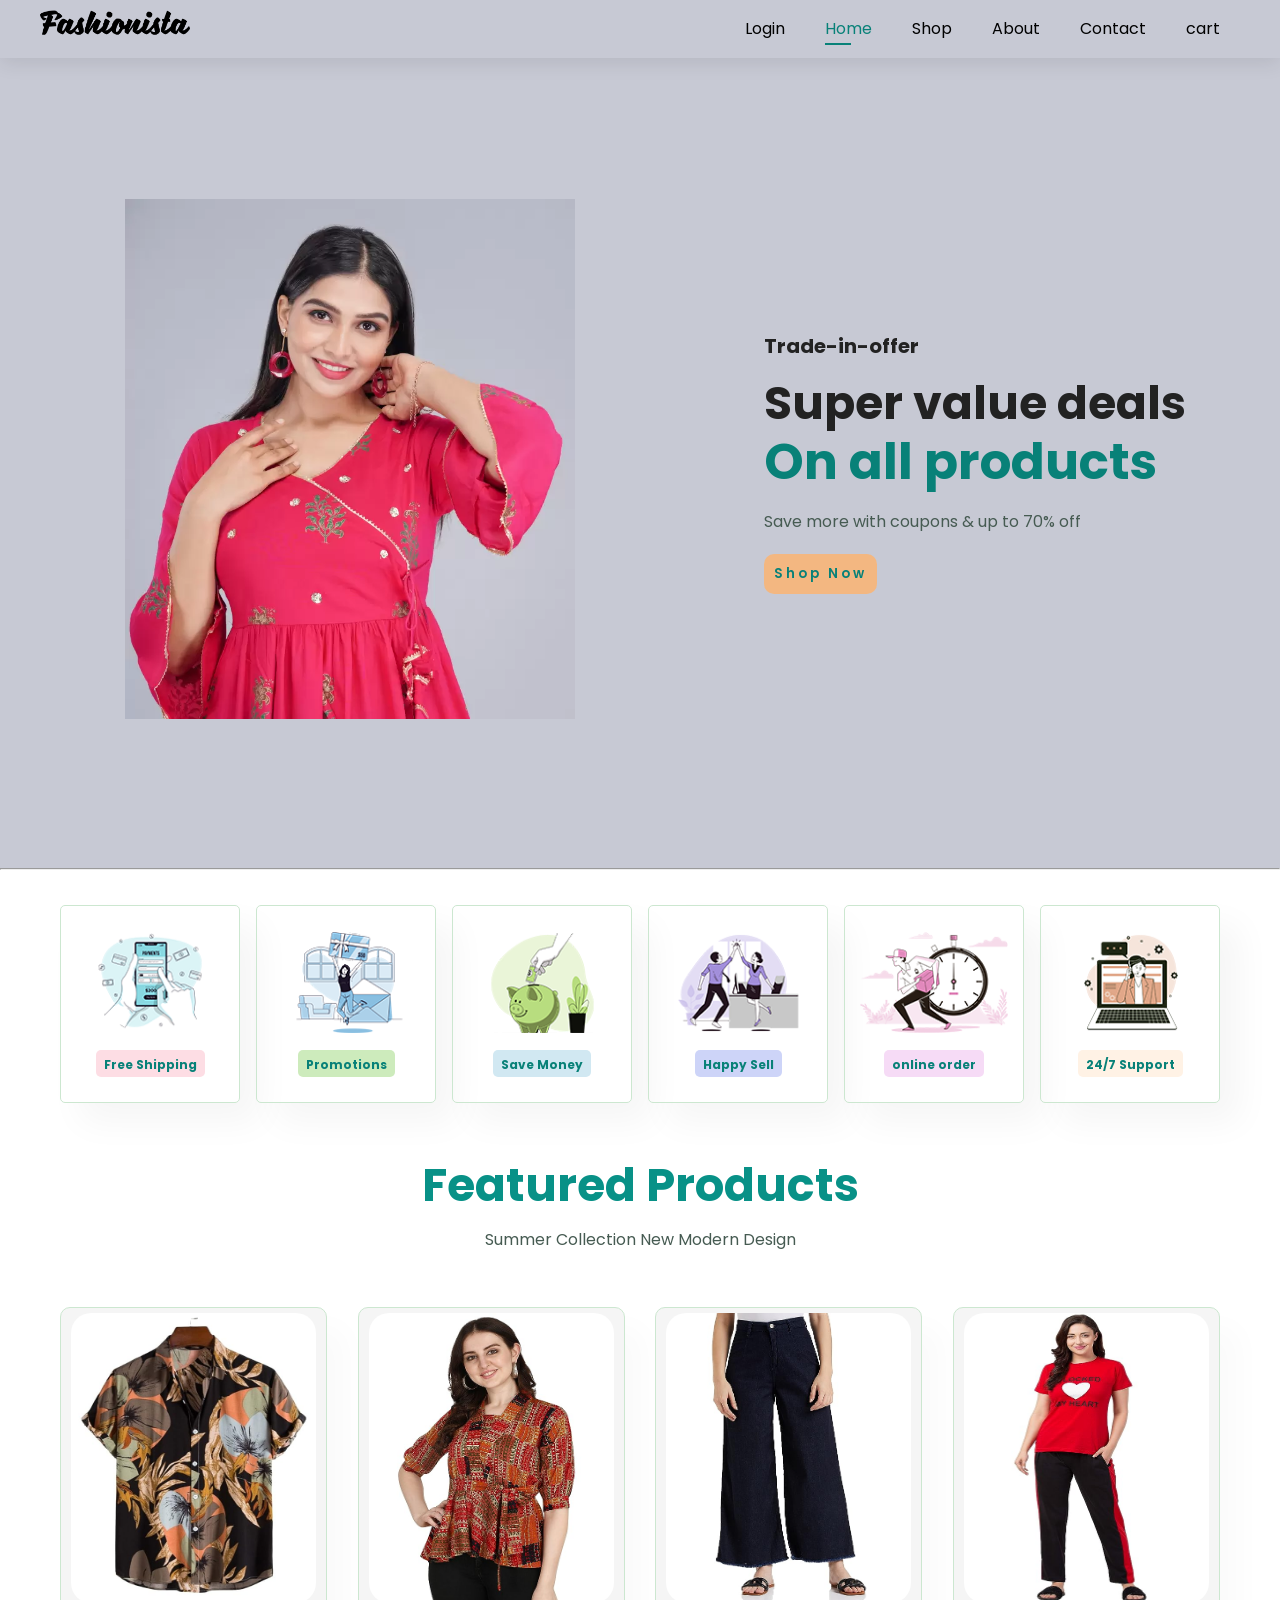
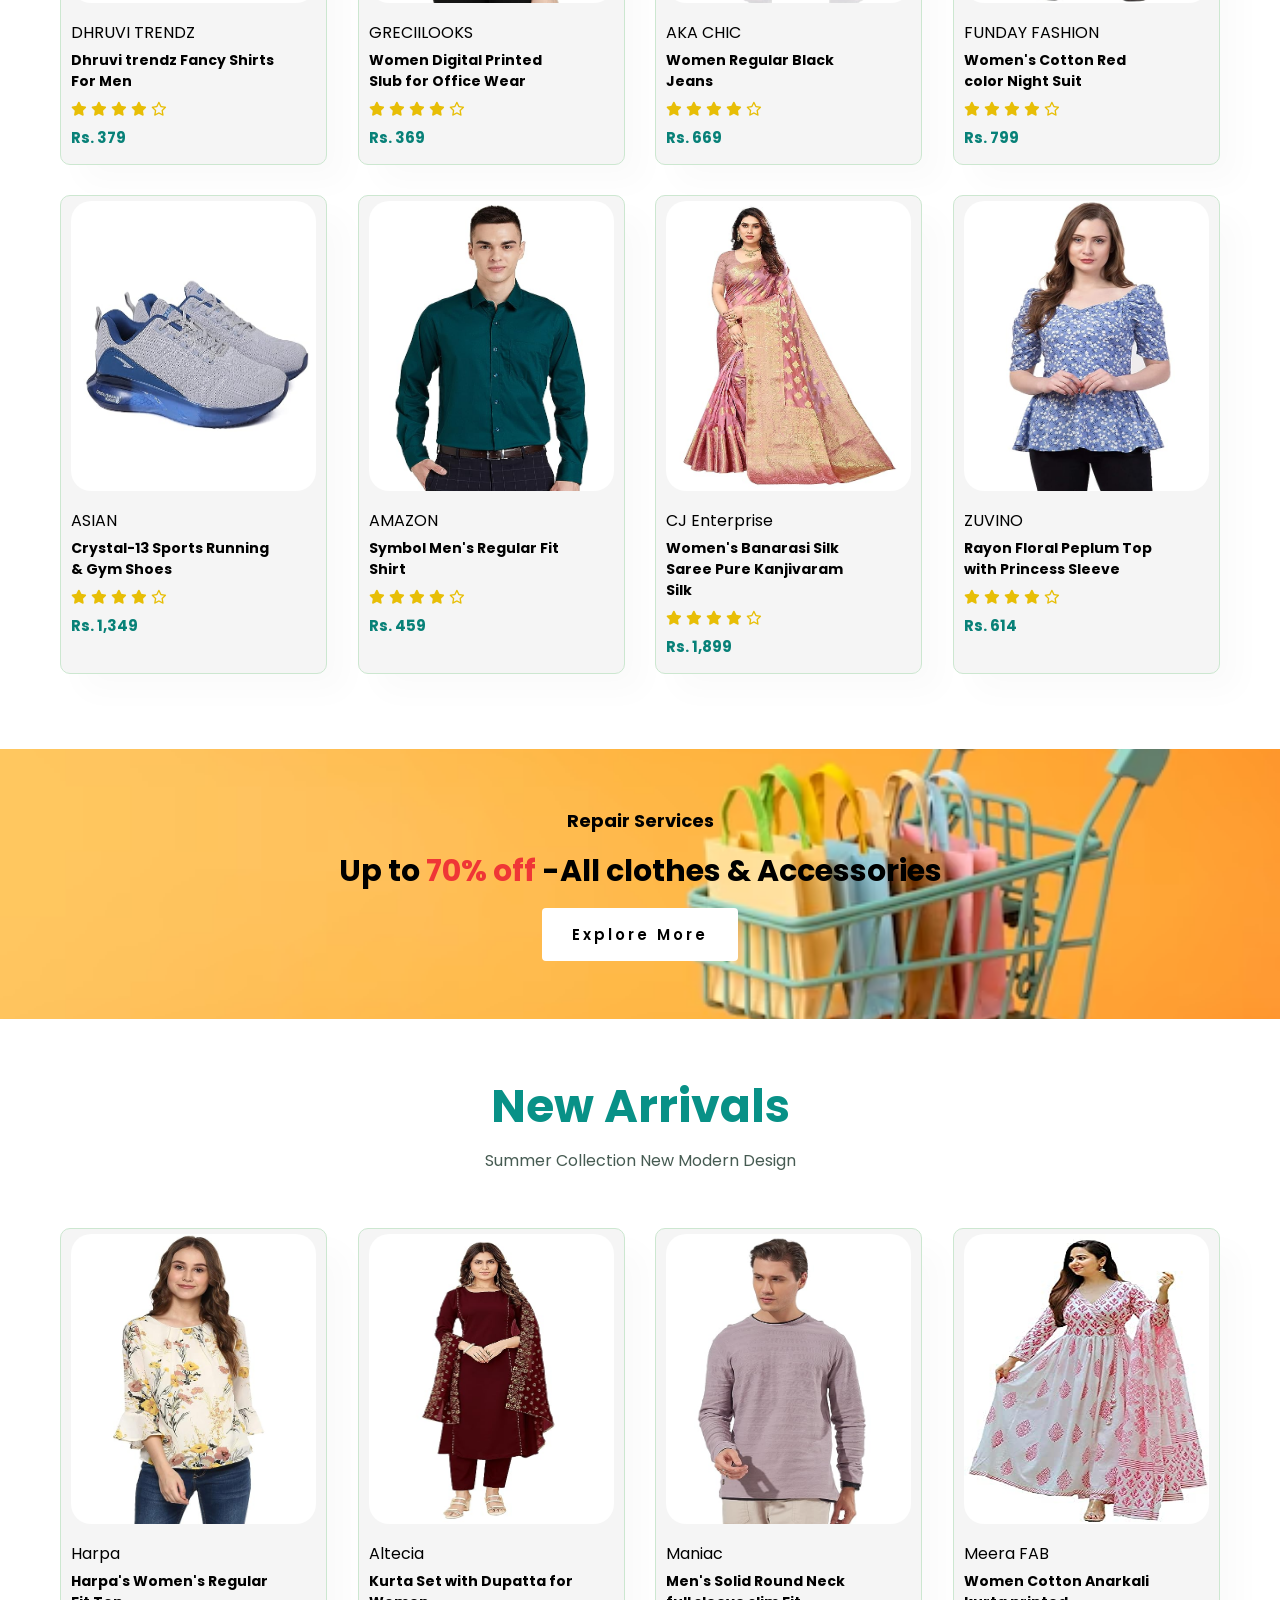
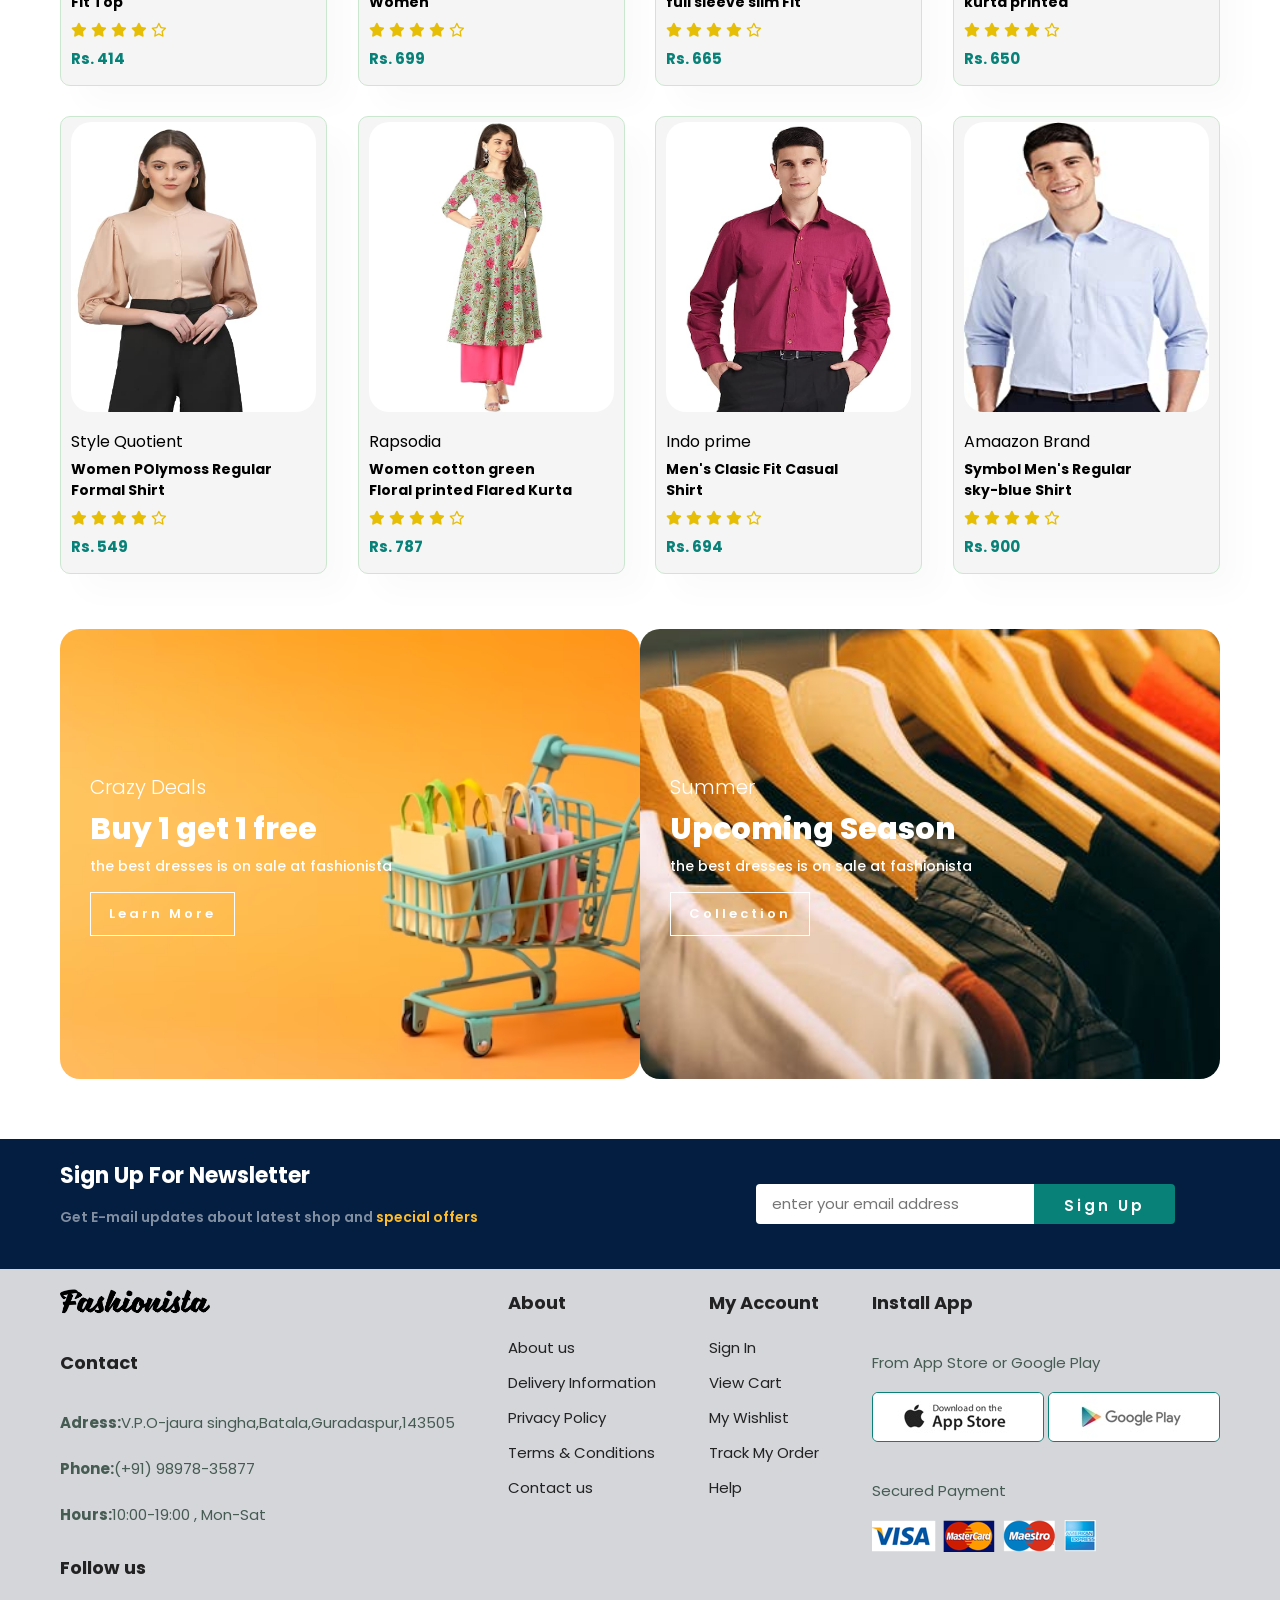
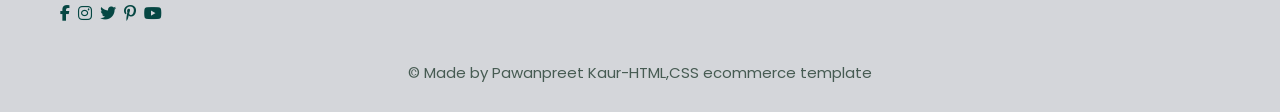
<file: index.html>
<!DOCTYPE html>
<html lang="en">

<head>
   <meta charset="UTF-8">
   <meta http-equiv="X-UA-Compatible" content="IE=edge">
   <meta name="viewport" content="width=device-width, initial-scale=1.0">
   <title>fashionista</title>

   <link rel="stylesheet" href="style.css">
   <link rel="stylesheet" href="https://cdnjs.cloudflare.com/ajax/libs/font-awesome/6.4.2/css/all.min.css" />

</head>

<body>

   <section id="header">
      <a href="login1.html"><img src="images/logo.png" alt="logo" class="logo"></a>
      <div>
         <ul id="navbar">
            <li><a href="login1.html">Login</a></li>
            <li><a class="active" href="index.html">Home</a></li>
            <li><a href="shop.html">Shop</a></li>
            <li><a href="about.html">About</a></li>
            <li><a href="contact.html">Contact</a></li>
            <li id="cart-bag"><a c href="cart.html">cart</a></li>
            <a href="#" id="close"><i class="fa-solid fa-xmark"></i></a>
         </ul>
      </div>
      <div id="mobile">
         <a href="cart.html"><i class="fa-solid fa-cart-shopping"></i></a>
         <i id="bar" class="fa-solid fa-bars"></i>
      </div>
   </section>

   <section id="hero">
      <div class="bg-image">

         <img src="images/hero.webp" alt="picture">
      </div>
      <div class="content">
         <h4>Trade-in-offer</h4>
         <h2> Super value deals </h2>
         <h1> On all products </h1>
         <p> Save more with coupons & up to 70% off</p>
         <button>Shop Now</button>
      </div>
   </section>
   <hr>

   <section id="feature" class="section-p1">

      <div class="fe-box">
         <img src="images/feature1.png" alt="free Shipping">
         <h6>Free Shipping</h6>
      </div>
      <div class="fe-box">
         <img src="images/feature4.png" alt="Promotions">
         <h6>Promotions</h6>
      </div>
      <div class="fe-box">
         <img src="images/feature3.png" alt="Save Money">
         <h6>Save Money</h6>
      </div>
      <div class="fe-box">
         <img src="images/feature5.png" alt="Happy Sell">
         <h6>Happy Sell</h6>
      </div>
      <div class="fe-box">
         <img src="images/feature2.png" alt="online order">
         <h6>online order</h6>
      </div>
      <div class="fe-box">
         <img src="images/feature6.png" alt="24/7 Suppor">
         <h6>24/7 Support</h6>
      </div>
   </section>

   <section id="product1" class="section-p1">
      <h2>Featured Products</h2>
      <p>Summer Collection New Modern Design </p>
      <div class="pro-container">
         <div class="product" onclick="window.location.href='shop.html'">
            <img src="images/p4-1.jpg" alt="pic">
            <div class="descript">
               <span> DHRUVI TRENDZ</span>
               <h5>Dhruvi trendz Fancy Shirts For Men</h5>
               <div class="star">
                  <i class="fa-solid fa-star"></i>
                  <i class="fa-solid fa-star"></i>
                  <i class="fa-solid fa-star"></i>
                  <i class="fa-solid fa-star"></i>
                  <i class="fa-regular fa-star"></i>
               </div>
               <h4>Rs. 379</h4>
            </div>
            <!-- <a href="#" class="cart-btn">Add to cart</a> -->
         </div>

         <div class="product">
            <img src="images/p1.jpg" alt="pic">
            <div class="descript">
               <span> GRECIILOOKS</span>
               <h5>Women Digital Printed Slub for Office Wear</h5>
               <div class="star">
                  <i class="fa-solid fa-star"></i>
                  <i class="fa-solid fa-star"></i>
                  <i class="fa-solid fa-star"></i>
                  <i class="fa-solid fa-star"></i>
                  <i class="fa-regular fa-star"></i>
               </div>
               <h4>Rs. 369</h4>
            </div>
            <!-- <a href="#" class="cart-btn">Add to cart</a> -->
         </div>

         <div class="product">
            <img src="images/p3.jpg" alt="pic">
            <div class="descript">
               <span> AKA CHIC</span>
               <h5>Women Regular Black Jeans</h5>
               <div class="star">
                  <i class="fa-solid fa-star"></i>
                  <i class="fa-solid fa-star"></i>
                  <i class="fa-solid fa-star"></i>
                  <i class="fa-solid fa-star"></i>
                  <i class="fa-regular fa-star"></i>
               </div>
               <h4>Rs. 669</h4>
            </div>
            <!-- <a href="#" class="cart-btn">Add to cart</a> -->
         </div>


         <div class="product">
            <img src="images/p10.jpg" alt="pic">
            <div class="descript">
               <span> FUNDAY FASHION</span>
               <h5>Women's Cotton Red color Night Suit</h5>
               <div class="star">
                  <i class="fa-solid fa-star"></i>
                  <i class="fa-solid fa-star"></i>
                  <i class="fa-solid fa-star"></i>
                  <i class="fa-solid fa-star"></i>
                  <i class="fa-regular fa-star"></i>
               </div>
               <h4>Rs. 799</h4>
            </div>
            <!-- <a href="#" class="cart-btn">Add to cart</a> -->

         </div>

         <div class="product">
            <img src="images/p5.jpg" alt="pic">
            <div class="descript">
               <span> ASIAN</span>
               <h5>Crystal-13 Sports Running & Gym Shoes </h5>
               <div class="star">
                  <i class="fa-solid fa-star"></i>
                  <i class="fa-solid fa-star"></i>
                  <i class="fa-solid fa-star"></i>
                  <i class="fa-solid fa-star"></i>
                  <i class="fa-regular fa-star"></i>
               </div>
               <h4>Rs. 1,349</h4>
            </div>
            <!-- <a href="#" class="cart-btn">Add to cart</a> -->
         </div>

         <div class="product">
            <img src="images/p6.jpg" alt="pic">
            <div class="descript">
               <span> AMAZON</span>
               <h5>Symbol Men's Regular Fit Shirt</h5>
               <div class="star">
                  <i class="fa-solid fa-star"></i>
                  <i class="fa-solid fa-star"></i>
                  <i class="fa-solid fa-star"></i>
                  <i class="fa-solid fa-star"></i>
                  <i class="fa-regular fa-star"></i>
               </div>
               <h4>Rs. 459</h4>
            </div>
            <!-- <a href="#" class="cart-btn">Add to cart</a> -->
         </div>

         <div class="product">
            <img src="images/p7.jpg" alt="pic">
            <div class="descript">
               <span> CJ Enterprise</span>
               <h5>Women's Banarasi Silk Saree Pure Kanjivaram Silk </h5>
               <div class="star">
                  <i class="fa-solid fa-star"></i>
                  <i class="fa-solid fa-star"></i>
                  <i class="fa-solid fa-star"></i>
                  <i class="fa-solid fa-star"></i>
                  <i class="fa-regular fa-star"></i>
               </div>
               <h4>Rs. 1,899</h4>
            </div>
            <!-- <a href="#" class="cart-btn">Add to cart</a> -->
         </div>

         <div class="product">
            <img src="images/p9.jpg" alt="pic">
            <div class="descript">
               <span> ZUVINO</span>
               <h5>Rayon Floral Peplum Top with Princess Sleeve</h5>
               <div class="star">
                  <i class="fa-solid fa-star"></i>
                  <i class="fa-solid fa-star"></i>
                  <i class="fa-solid fa-star"></i>
                  <i class="fa-solid fa-star"></i>
                  <i class="fa-regular fa-star"></i>
               </div>
               <h4>Rs. 614</h4>
            </div>
            <!-- <a href="#" class="cart-btn">Add to cart</a> -->
         </div>

      </div>
   </section>

   <section id="banner" class="section-m1">
      <h4>Repair Services</h4>
      <h2>Up to <span>70% off</span> -All clothes & Accessories</h2>
      <button>Explore More</button>
   </section>

   <section id="product1" class="section-p1">
      <h2>New Arrivals</h2>
      <p>Summer Collection New Modern Design </p>
      <div class="pro-container">
         <div class="product">
            <img src="images/new5.jpg" alt="pic">
            <div class="descript">
               <span>Harpa</span>
               <h5>Harpa's Women's Regular Fit Top</h5>
               <div class="star">
                  <i class="fa-solid fa-star"></i>
                  <i class="fa-solid fa-star"></i>
                  <i class="fa-solid fa-star"></i>
                  <i class="fa-solid fa-star"></i>
                  <i class="fa-regular fa-star"></i>
               </div>
               <h4>Rs. 414</h4>
            </div>
            <!-- <a href="#" class="cart-btn">Add to cart</a> -->
         </div>

         <div class="product">
            <img src="images/new1.jpg" alt="pic">
            <div class="descript">
               <span>Altecia</span>
               <h5>Kurta Set with Dupatta for Women</h5>
               <div class="star">
                  <i class="fa-solid fa-star"></i>
                  <i class="fa-solid fa-star"></i>
                  <i class="fa-solid fa-star"></i>
                  <i class="fa-solid fa-star"></i>
                  <i class="fa-regular fa-star"></i>
               </div>
               <h4>Rs. 699</h4>
            </div>
            <!-- <a href="#" class="cart-btn">Add to cart</a> -->
         </div>

         <div class="product">
            <img src="images/new6.jpg" alt="pic">
            <div class="descript">
               <span> Maniac</span>
               <h5>Men's Solid Round Neck full sleeve slim Fit</h5>
               <div class="star">
                  <i class="fa-solid fa-star"></i>
                  <i class="fa-solid fa-star"></i>
                  <i class="fa-solid fa-star"></i>
                  <i class="fa-solid fa-star"></i>
                  <i class="fa-regular fa-star"></i>
               </div>
               <h4>Rs. 665</h4>
            </div>
            <!-- <a href="#" class="cart-btn">Add to cart</a> -->
         </div>

         <div class="product">
            <img src="images/new3.jpg" alt="pic">
            <div class="descript">
               <span>Meera FAB</span>
               <h5>Women Cotton Anarkali kurta printed</h5>
               <div class="star">
                  <i class="fa-solid fa-star"></i>
                  <i class="fa-solid fa-star"></i>
                  <i class="fa-solid fa-star"></i>
                  <i class="fa-solid fa-star"></i>
                  <i class="fa-regular fa-star"></i>
               </div>
               <h4>Rs. 650</h4>
            </div>
            <!-- <a href="#" class="cart-btn">Add to cart</a> -->

         </div>

         <div class="product">
            <img src="images/new4.jpg" alt="pic">
            <div class="descript">
               <span> Style Quotient</span>
               <h5>Women POlymoss Regular Formal Shirt</h5>
               <div class="star">
                  <i class="fa-solid fa-star"></i>
                  <i class="fa-solid fa-star"></i>
                  <i class="fa-solid fa-star"></i>
                  <i class="fa-solid fa-star"></i>
                  <i class="fa-regular fa-star"></i>
               </div>
               <h4>Rs. 549</h4>
            </div>
            <!-- <a href="#" class="cart-btn">Add to cart</a> -->
         </div>

         <div class="product">
            <img src="images/new2.jpg" alt="pic">
            <div class="descript">
               <span>Rapsodia</span>
               <h5>Women cotton green Floral printed Flared Kurta</h5>
               <div class="star">
                  <i class="fa-solid fa-star"></i>
                  <i class="fa-solid fa-star"></i>
                  <i class="fa-solid fa-star"></i>
                  <i class="fa-solid fa-star"></i>
                  <i class="fa-regular fa-star"></i>
               </div>
               <h4>Rs. 787</h4>
            </div>
            <!-- <a href="#" class="cart-btn">Add to cart</a> -->
         </div>

         <div class="product">
            <img src="images/new8.jpg" alt="pic">
            <div class="descript">
               <span>Indo prime</span>
               <h5>Men's Clasic Fit Casual Shirt</h5>
               <div class="star">
                  <i class="fa-solid fa-star"></i>
                  <i class="fa-solid fa-star"></i>
                  <i class="fa-solid fa-star"></i>
                  <i class="fa-solid fa-star"></i>
                  <i class="fa-regular fa-star"></i>
               </div>
               <h4>Rs. 694</h4>
            </div>
            <!-- <a href="#" class="cart-btn">Add to cart</a> -->
         </div>

         <div class="product">
            <img src="images/new7.jpg" alt="pic">
            <div class="descript">
               <span> Amaazon Brand</span>
               <h5>Symbol Men's Regular sky-blue Shirt</h5>
               <div class="star">
                  <i class="fa-solid fa-star"></i>
                  <i class="fa-solid fa-star"></i>
                  <i class="fa-solid fa-star"></i>
                  <i class="fa-solid fa-star"></i>
                  <i class="fa-regular fa-star"></i>
               </div>
               <h4>Rs. 900</h4>
            </div>
            <!-- <a href="#" class="cart-btn">Add to cart</a> -->
         </div>

      </div>
   </section>

   <section id="sm-banner" class="section-p1">
      <div class="banner-box">
         <h4>Crazy Deals</h4>
         <h2>Buy 1 get 1 free</h2>
         <span>the best dresses is on sale at fashionista</span>
         <button>Learn More</button>
      </div>
      <div class="banner-box  banner-box2">
         <h4>Summer</h4>
         <h2>Upcoming Season</h2>
         <span>the best dresses is on sale at fashionista</span>
         <button>Collection</button>
      </div>
   </section>

   <section id="newsletter" class="section-p1 ">
      <div class="newstext">
         <h4> Sign Up For Newsletter</h4>
         <p>Get E-mail updates about latest shop and <span>special offers</span>
         </p>
      </div>
      <div class="form">
         <input type="text" placeholder="enter your email address">
         <button>Sign Up</button>
      </div>
   </section>

   <footer class="section-p1">
      <div class="col">
         <img class="logo" src="images/logo.png" alt="logo">
         <h4>Contact</h4>
         <p><strong>Adress:</strong>V.P.O-jaura singha,Batala,Guradaspur,143505</p>
         <p><strong>Phone:</strong>(+91) 98978-35877</p>
         <p><strong>Hours:</strong>10:00-19:00 , Mon-Sat</p>
         <div class="follow">
            <h4>Follow us</h4>
            <div class="icon">
               <i class="fa-brands fa-facebook-f"></i>
               <i class="fa-brands fa-instagram"></i>
               <i class="fa-brands fa-twitter"></i>
               <i class="fa-brands fa-pinterest-p"></i>
               <i class="fa-brands fa-youtube"></i>
            </div>
         </div>
      </div>

      <div class="col">
         <h4>About</h4>
         <a href="#">About us</a>
         <a href="#">Delivery Information</a>
         <a href="#">Privacy Policy</a>
         <a href="#">Terms & Conditions</a>
         <a href="#">Contact us</a>
      </div>

      <div class="col">
         <h4>My Account</h4>
         <a href="#">Sign In</a>
         <a href="#">View Cart</a>
         <a href="#">My Wishlist</a>
         <a href="#">Track My Order</a>
         <a href="#">Help</a>
      </div>

      <div class="col  install">
         <h4>Install App</h4>
         <p>From App Store or Google Play</p>
         <div class="row">
            <img src="images/app.jpg" alt="">
            <img src="images/play.jpg" alt="">
         </div>
         <p>Secured Payment</p>
         <img src="images/pay.png" alt="">
      </div>

      <div class="copyright">
         <p>&copy Made by Pawanpreet Kaur-HTML,CSS ecommerce template</p>
      </div>
   </footer>

   <script src="script.js"></script>
</body>

</html>
</file>
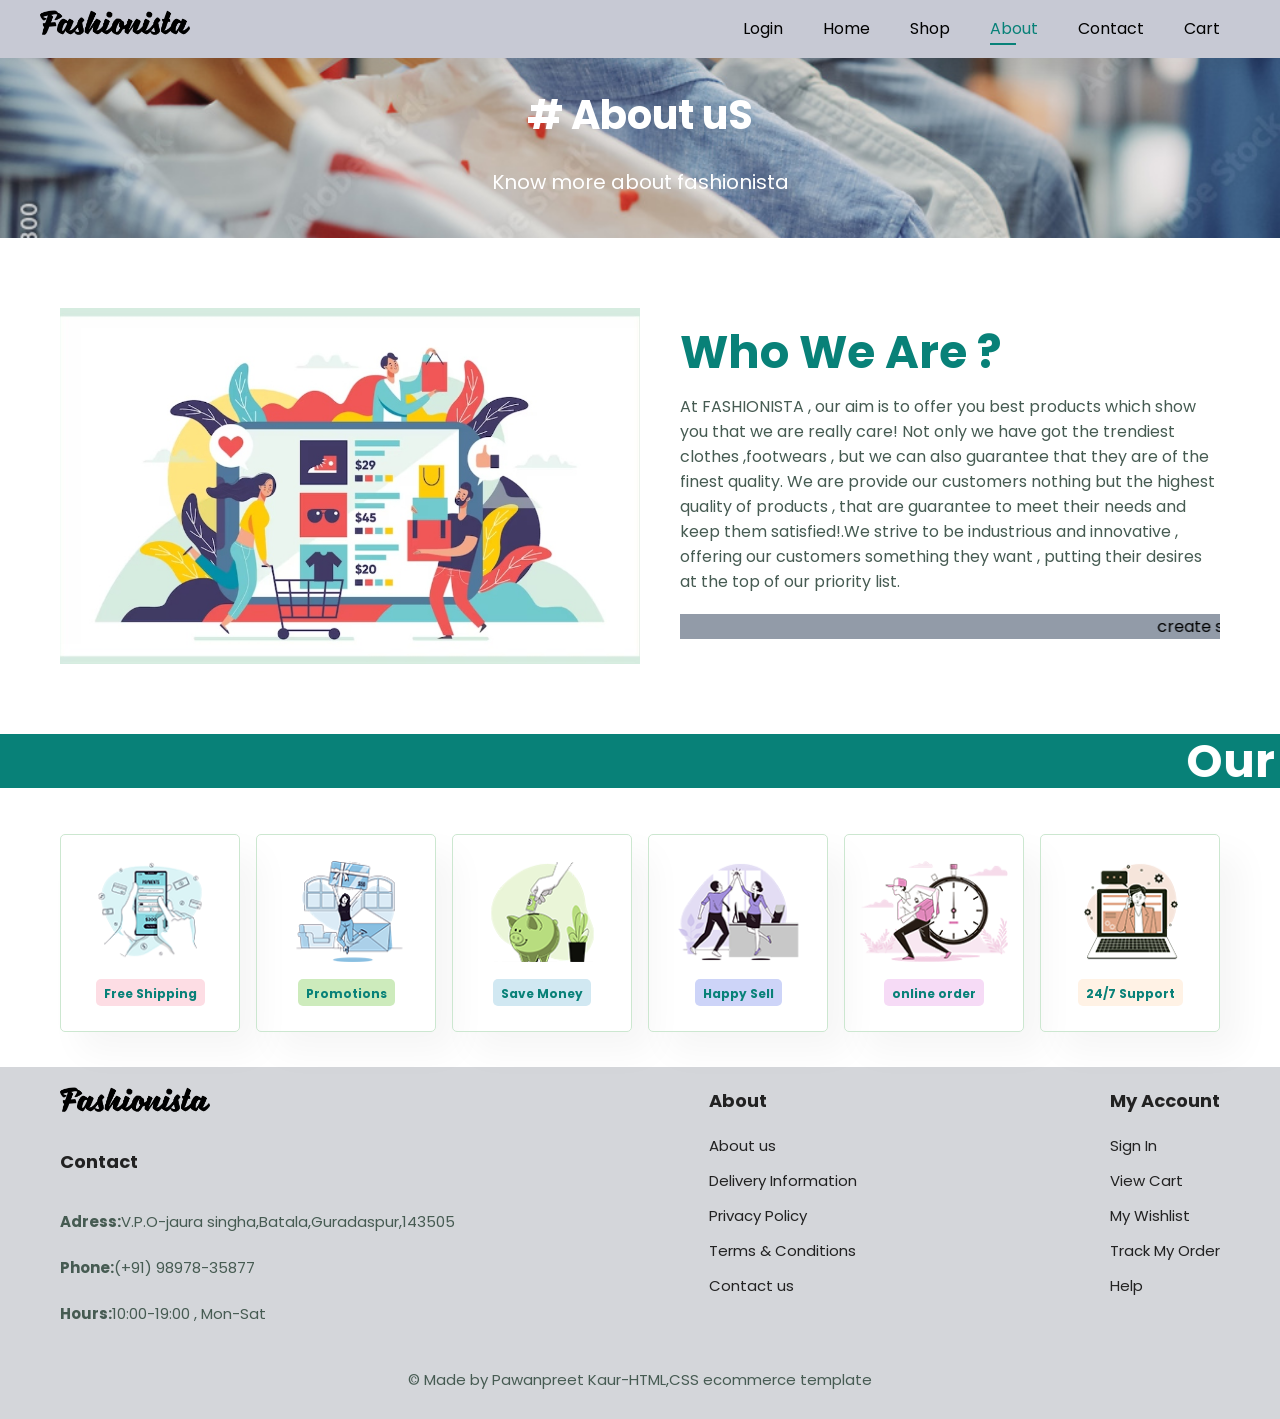
<file: about.html>
<!DOCTYPE html>
<html lang="en">

<head>
  <meta charset="UTF-8">
  <meta http-equiv="X-UA-Compatible" content="IE=edge">
  <meta name="viewport" content="width=device-width, initial-scale=1.0">
  <title>fashionista</title>

  <link rel="stylesheet" href="style.css">
  <link rel="stylesheet" href="https://cdnjs.cloudflare.com/ajax/libs/font-awesome/6.4.2/css/all.min.css" />

</head>

<body>
  <section id="header">
    <a href="login.html"><img src="images/logo.png" alt="logo" class="logo"></a>
    <div>
      <ul id="navbar">
        <li><a href="login1.html">Login</a></li>
        <li><a href="index.html">Home</a></li>
        <li><a href="shop.html">Shop</a></li>
        <li><a class="active" href="about.html">About</a></li>
        <li><a href="contact.html">Contact</a></li>
        <li id="cart-bag"><a href="cart.html"> Cart</a></li>
        <a href="#" id="close"><i class="fa-solid fa-xmark"></i></a>
      </ul>
    </div>
    <!-- <div id="mobile">
      <a href="cart.html"><i class="fa-solid fa-cart-shopping"></i></a>
      <i id="bar" class="fa-solid fa-bars"></i>
    </div> -->
  </section>

  <section id="page-header" class="about-header">
    <h2># About uS</h2>
    <P>Know more about fashionista</P>
  </section>

  <section id="about-head" class="section-p1">
    <img src="images/about.jpg" alt="">
    <div>
      <h2>Who We Are ? </h2>
      <p>At FASHIONISTA , our aim is to offer you best products which show you that we are really care!
        Not only we have got the trendiest clothes ,footwears , but we can also guarantee
        that they are of the finest quality. We are provide our customers nothing but the
        highest quality of products , that are guarantee to meet their needs and keep them satisfied!.We strive to be
        industrious and innovative , offering our customers something they want ,
        putting their desires at the top of our priority list.</p>

      <marquee bgcolor="#929ba8" loop="-1" scrollamount="4" width="100%">create stunning images wih as much or as little
        control as you like thanks to a choice of basic and creative modes </marquee>
    </div>
  </section>

  <h2 class="service-head">
    <marquee bgcolor="#088178" loop="-1" scrollamount="6" width="100%">Our Services</marquee>
  </h2>
  <section id="feature" class="section-p1">

    <div class="fe-box">
      <img src="images/feature1.png" alt="free Shipping">
      <h6>Free Shipping</h6>
    </div>
    <div class="fe-box">
      <img src="images/feature4.png" alt="Promotions">
      <h6>Promotions</h6>
    </div>
    <div class="fe-box">
      <img src="images/feature3.png" alt="Save Money">
      <h6>Save Money</h6>
    </div>
    <div class="fe-box">
      <img src="images/feature5.png" alt="Happy Sell">
      <h6>Happy Sell</h6>
    </div>
    <div class="fe-box">
      <img src="images/feature2.png" alt="online order">
      <h6>online order</h6>
    </div>
    <div class="fe-box">
      <img src="images/feature6.png" alt="24/7 Suppor">
      <h6>24/7 Support</h6>
    </div>
  </section>

  <footer class="section-p1">
    <div class="col">
      <img class="logo" src="images/logo.png" alt="logo">
      <h4>Contact</h4>
      <p><strong>Adress:</strong>V.P.O-jaura singha,Batala,Guradaspur,143505</p>
      <p><strong>Phone:</strong>(+91) 98978-35877</p>
      <p><strong>Hours:</strong>10:00-19:00 , Mon-Sat</p>
    </div>

    <div class="col">
      <h4>About</h4>
      <a href="#">About us</a>
      <a href="#">Delivery Information</a>
      <a href="#">Privacy Policy</a>
      <a href="#">Terms & Conditions</a>
      <a href="#">Contact us</a>
    </div>

    <div class="col">
      <h4>My Account</h4>
      <a href="#">Sign In</a>
      <a href="#">View Cart</a>
      <a href="#">My Wishlist</a>
      <a href="#">Track My Order</a>
      <a href="#">Help</a>
    </div>


    <div class="copyright">
      <p>&copy Made by Pawanpreet Kaur-HTML,CSS ecommerce template</p>
    </div>
  </footer>
  <script src="script.js"></script>
</body>

</html>
</file>
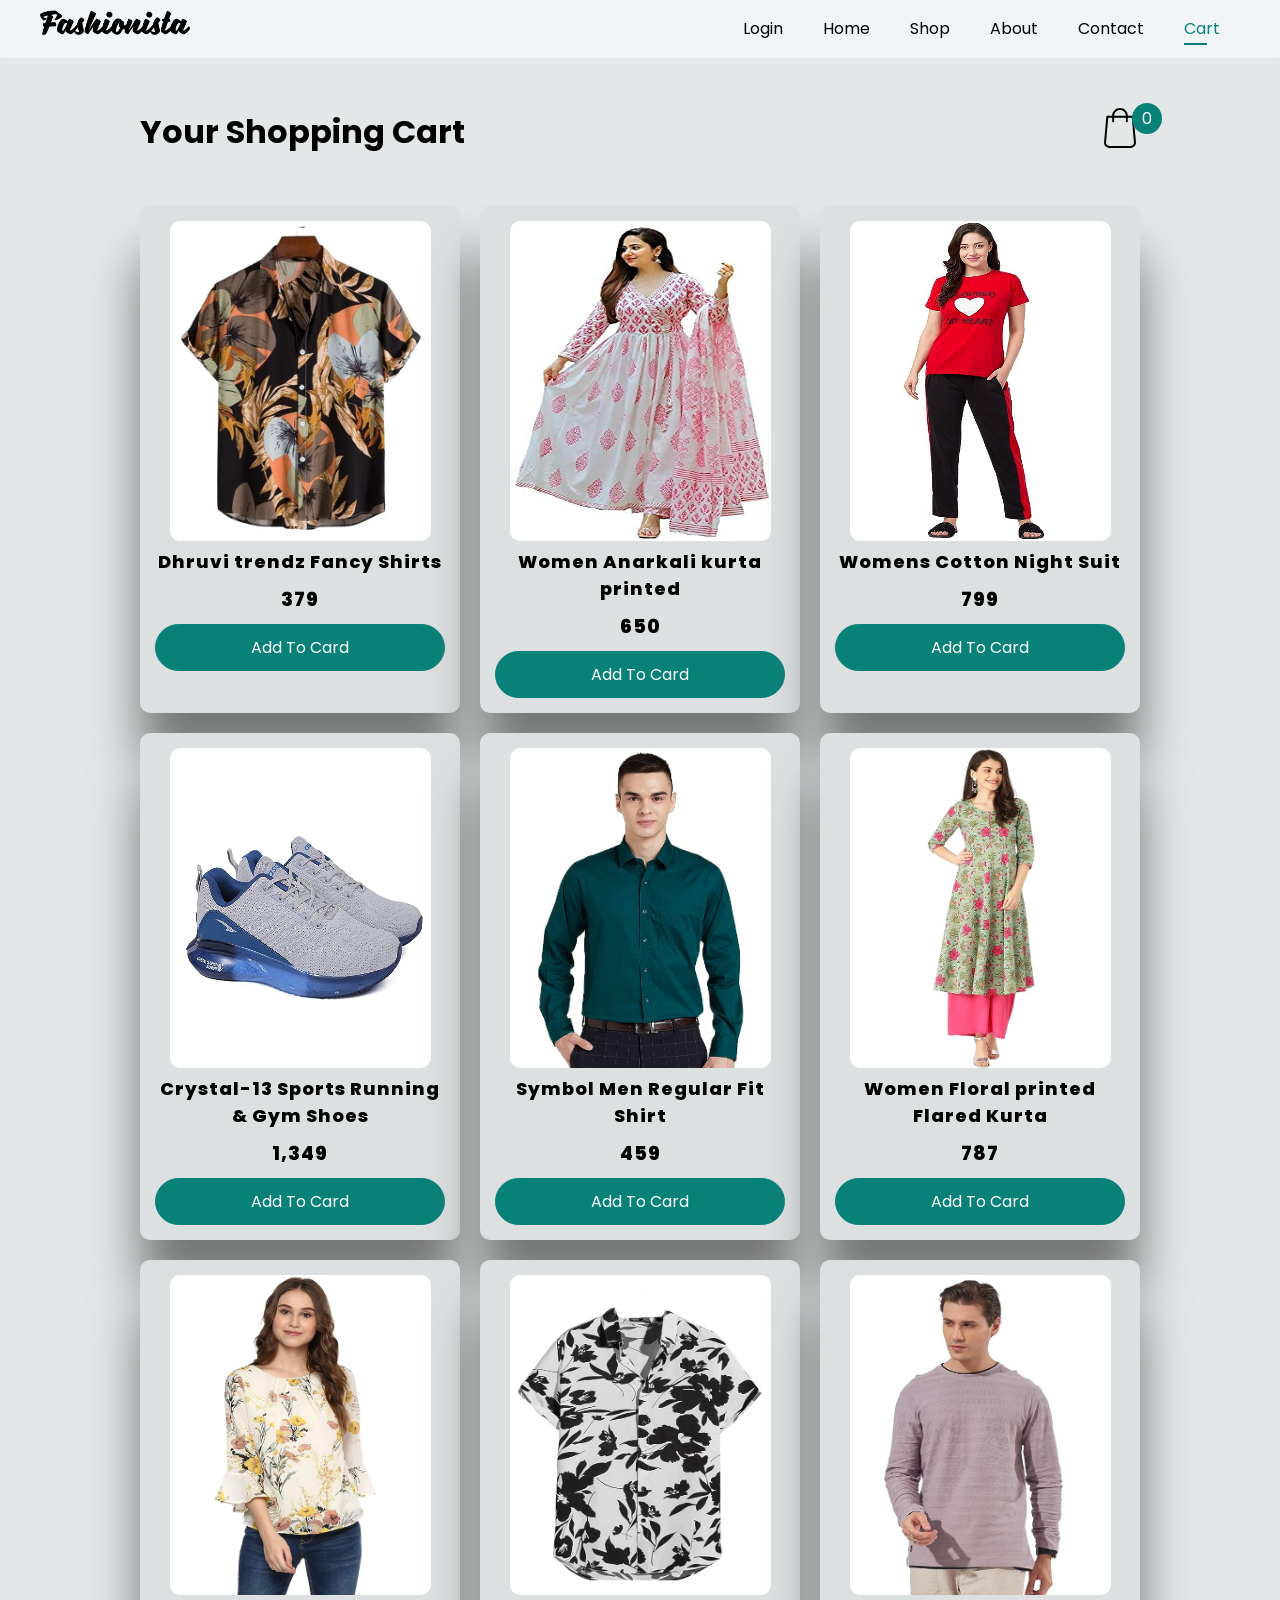
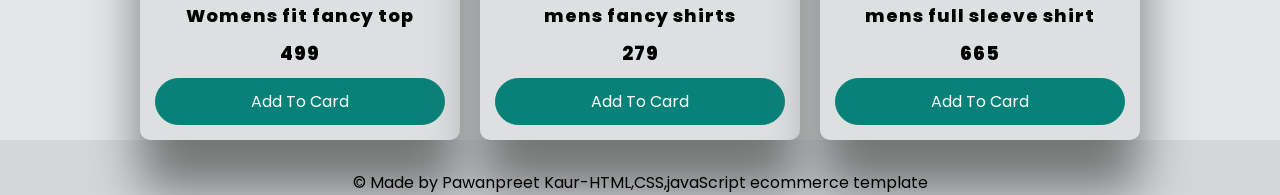
<file: cart.html>
<!DOCTYPE html>
<html lang="en">

<head>
    <meta charset="UTF-8">
    <meta http-equiv="X-UA-Compatible" content="IE=edge">
    <meta name="viewport" content="width=device-width, initial-scale=1.0">
    <title>fashionista</title>
    <link rel="stylesheet" href="cart.css">
</head>

<body class="">
    <section id="header">
        <a href="login.html"><img src="images/logo.png" alt="logo" class="logo"></a>
        <div>
            <ul id="navbar">
                <li><a href="login1.html">Login</a></li>
                <li><a href="index.html">Home</a></li>
                <li><a href="shop.html">Shop</a></li>
                <li><a href="about.html">About</a></li>
                <li><a href="contact.html">Contact</a></li>
                <li id="cart-bag"><a class="active" href="cart.html"> Cart</a></li>
                <a href="#" id="close"><i class="fa-solid fa-xmark"></i></a>
            </ul>
        </div>
        <!-- <div id="mobile">
      <a href="cart.html"><i class="fa-solid fa-cart-shopping"></i></a>
      <i id="bar" class="fa-solid fa-bars"></i>
    </div> -->
    </section>
    </section>

    <div class="container">
        <header>
            <h1>Your Shopping Cart</h1>
            <div class="shopping">
                <img src="images/shopping.svg">
                <span class="quantity">0</span>
            </div>
        </header>

        <div class="list">

        </div>
    </div>
    <div class="card">
        <h1>Cart Items</h1>
        <ul class="listCard">
        </ul>
        <div class="checkOut">
            <div class="total">0</div>
            <div class="closeShopping">Close</div>
        </div>
    </div>

    <footer>
        <div class="copyright">
            <p>&copy Made by Pawanpreet Kaur-HTML,CSS,javaScript ecommerce template</p>
        </div>
    </footer>

    <script src="cart.js"></script>
    <scrip src="script.js"></scrip>
</body>

</html>
</file>
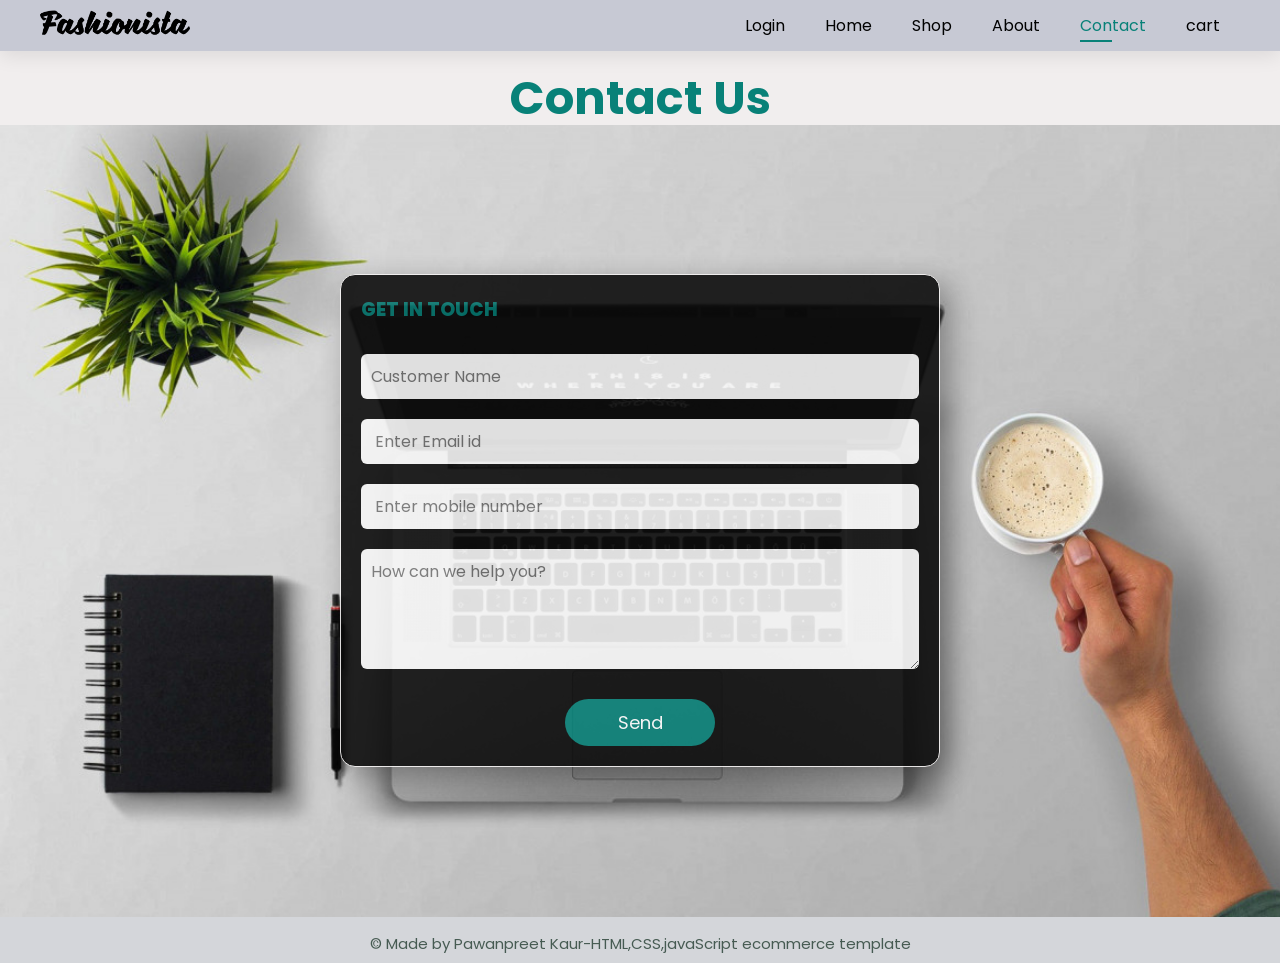
<file: contact.html>
<!DOCTYPE html>
<html lang="en">

<head>
    <meta charset="UTF-8">
    <meta http-equiv="X-UA-Compatible" content="IE=edge">
    <meta name="viewport" content="width=device-width, initial-scale=1.0">
    <title>fashionista</title>

    <link rel="stylesheet" href="style.css">
    <link rel="stylesheet" href="https://cdnjs.cloudflare.com/ajax/libs/font-awesome/6.4.2/css/all.min.css" />

</head>

<body>
    <section id="header">
        <img src="images/logo.png" alt="logo" class="logo">
        <div>
            <ul id="navbar">
                <li><a href="login1.html">Login</a></li>
                <li><a href="index.html">Home</a></li>
                <li><a href="shop.html">Shop</a></li>
                <li><a href="about.html">About</a></li>
                <li><a class="active" href="contact.html">Contact</a></li>
                <li id="cart-bag"><a c href="cart.html">cart</a></li>
                <a href="#" id="close"><i class="fa-solid fa-xmark"></i></a>
            </ul>
        </div>
        <div id="mobile">
            <a href="cart.html"><i class="fa-solid fa-cart-shopping"></i></a>
            <i id="bar" class="fa-solid fa-bars"></i>
        </div>
    </section>







    <section>
        <h2 class="contact-head">Contact Us</h2>

        <div class="container">
            <form name="form" method="post" action="">
                <input type="hidden" name="new" value="1" />
                <h3>GET IN TOUCH </h3>
                <input type="text" name="customername" placeholder="Customer Name " required />
                <input type="email" name="email" placeholder=" Enter Email id" required />
                <input type="text" name="mobile" placeholder=" Enter mobile number " required />
                <textarea name="message" rows="4" placeholder="How can we help you?"></textarea>


                <button type="submit" name="submit" value="Send">Send</button>

            </form>

        </div>


    </section>








    <footer>
        <div class="copyright">
            <p>&copy Made by Pawanpreet Kaur-HTML,CSS,javaScript ecommerce template</p>
        </div>
    </footer>


    <!-- <script src="script.js"></script> -->
</body>

</html>
</file>
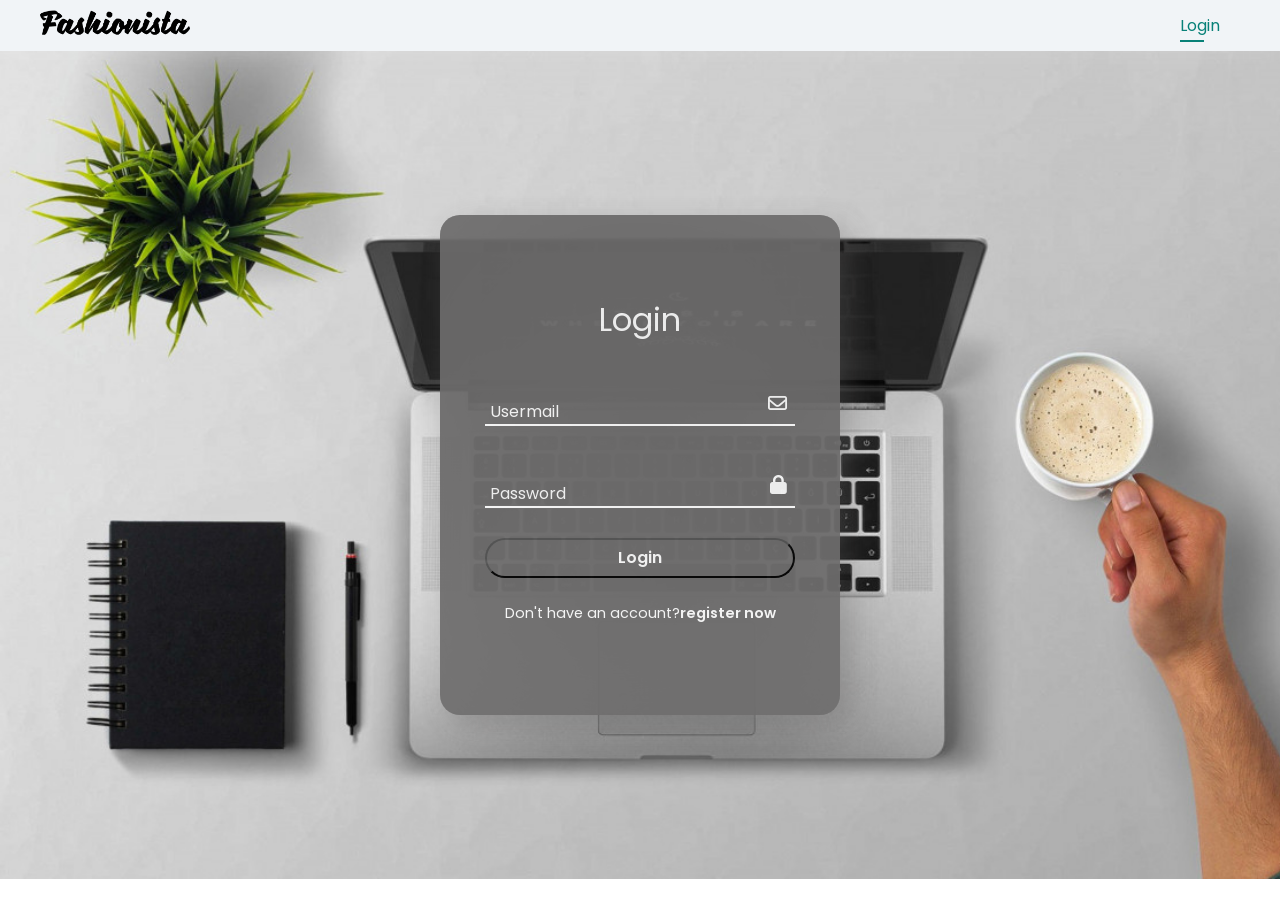
<file: login1.html>
<!DOCTYPE html>
<html lang="en">

<head>
    <meta charset="UTF-8">
    <meta http-equiv="X-UA-Compatible" content="IE=edge">
    <meta name="viewport" content="width=device-width, initial-scale=1.0">
    <title>fashionista</title>
    <link rel="stylesheet" href="form.css">


    <link rel="stylesheet" href="https://cdnjs.cloudflare.com/ajax/libs/font-awesome/6.4.2/css/all.min.css" />

</head>

<body>


    <section id="header">
        <img src="images/logo.png" alt="logo" class="logo">
        <div>
            <ul id="navbar">
                <li><a class="active" href="login1.html">Login</a></li>
                <a href="#" id="close"><i class="fa-solid fa-xmark"></i></a>
            </ul>
        </div>
        <div id="mobile">
            <a href="cart.html"><i class="fa-solid fa-cart-shopping"></i></a>
            <i id="bar" class="fa-solid fa-bars"></i>
        </div>
    </section>


    <section id="form">
        <div class="form-box">
            <div class="form-value">
                <form method="post" action="index.html">

                    <h2>Login</h2>
                    <div class="inputbox">
                        <i class="fa-regular fa-envelope"></i>
                        <input type="email" name="usermail" required>
                        <label for="usermail">Usermail</label>
                    </div>
                    <div class="inputbox">
                        <i class="fa-solid fa-lock"></i>
                        <input type="text" name="password" required>
                        <label for="pass">Password</label>
                    </div>

                    <button type="submit">Login</button>
                    <div class="signin">
                        <p>Don't have an account?<a href="registration.html">register now</a></p>
                    </div>
                </form>
            </div>
        </div>
    </section>

</body>

</html>
</file>
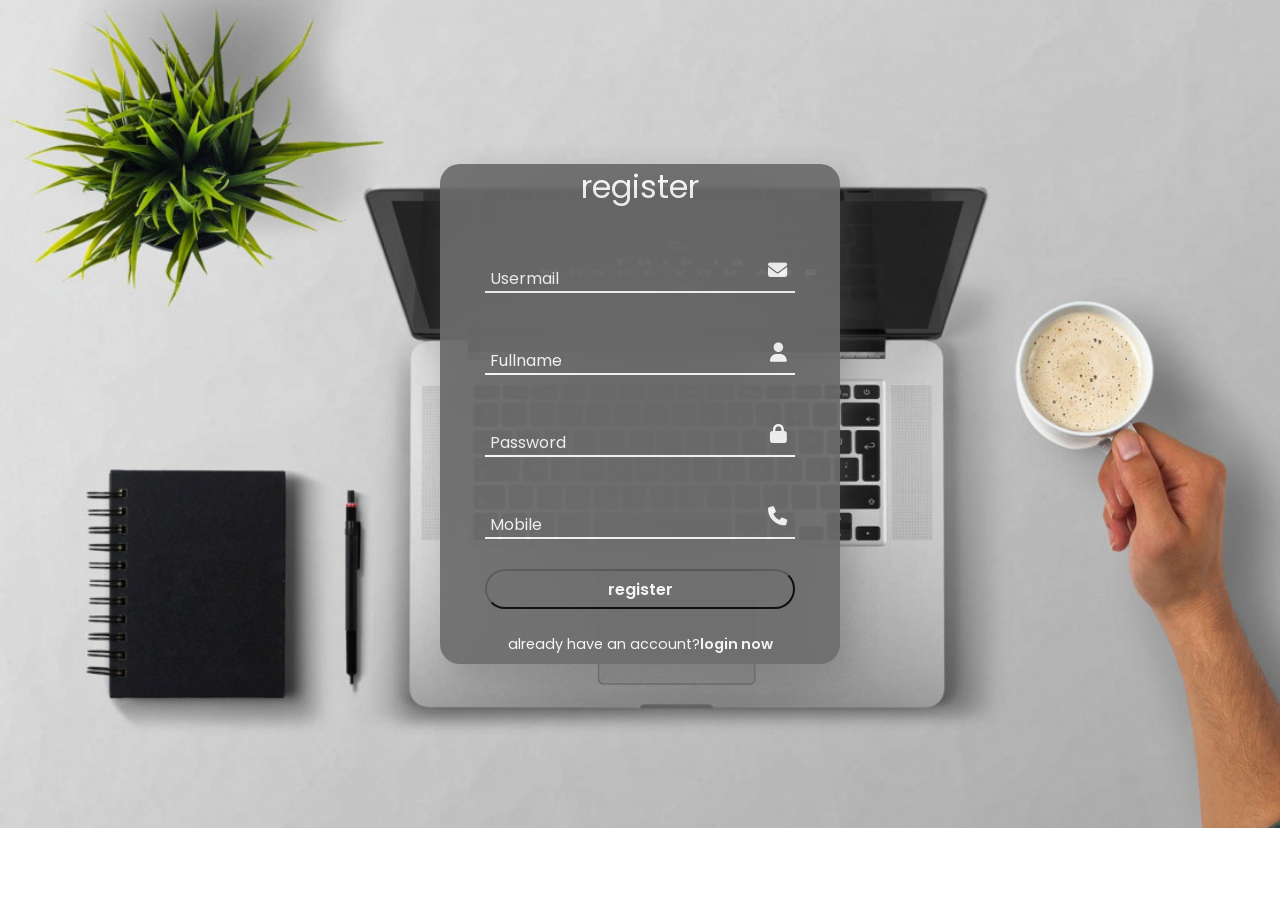
<file: registration.html>
<!DOCTYPE html>
<html lang="en">

<head>
    <meta charset="UTF-8">
    <meta http-equiv="X-UA-Compatible" content="IE=edge">
    <meta name="viewport" content="width=device-width, initial-scale=1.0">
    <title>registration</title>
    <link rel="stylesheet" href="form.css">
    <link rel="stylesheet" href="https://cdnjs.cloudflare.com/ajax/libs/font-awesome/6.4.2/css/all.min.css" />

</head>

<body>


    <section id="form">
        <div class="form-box">
            <div class="form-value">
                <form action="" method="post">
                    <input type="hidden" name="new" value="1" />
                    <h2>register</h2>

                    <div class="inputbox">
                        <i class="fa-solid fa-envelope"></i>
                        <input type="email" name="usermail" required>
                        <label for="usermail">Usermail</label>
                    </div>
                    <div class="inputbox">
                        <i class="fa-solid fa-user"></i>
                        <input type="text" name="fullname" required>
                        <label for="fullname">Fullname</label>
                    </div>

                    <div class="inputbox">
                        <i class="fa-solid fa-lock"></i>
                        <input type="text" name="password" required>
                        <label for="password">Password</label>
                    </div>
                    <div class="inputbox">
                        <i class="fa-solid fa-phone"></i>
                        <input type="mobile" name="mobile" required>
                        <label for="mobile">Mobile</label>
                    </div>

                    <button type="submit">register</button>

                    <div class="signin">
                        <p>already have an account?<a href="login1.html">login now</a></p>
                    </div>

                </form>
            </div>
        </div>
    </section>

</body>

</html>
</file>
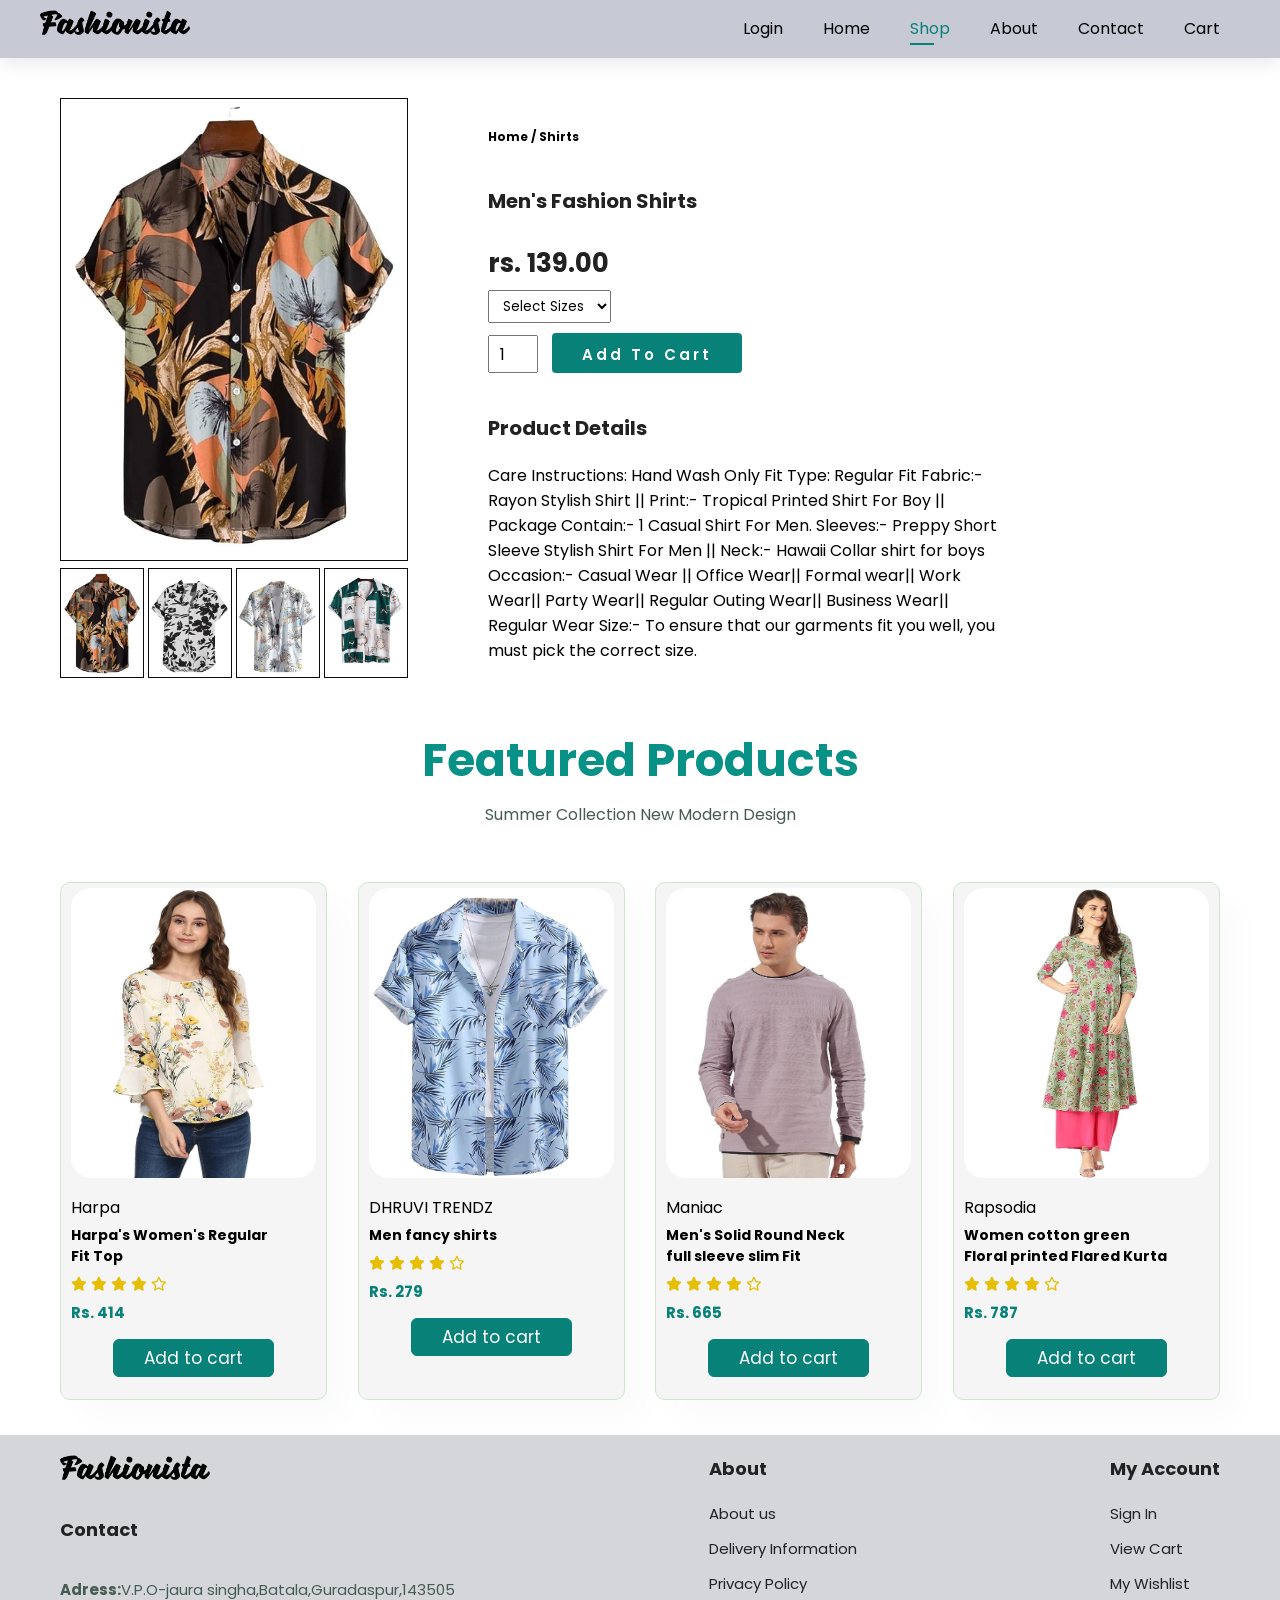
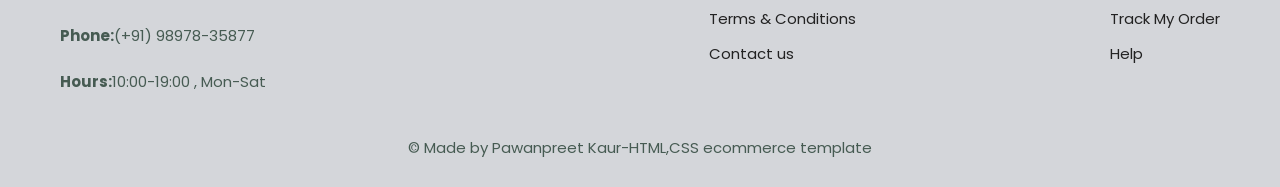
<file: shop.html>
<!DOCTYPE html>
<html lang="en">

<head>
    <meta charset="UTF-8">
    <meta http-equiv="X-UA-Compatible" content="IE=edge">
    <meta name="viewport" content="width=device-width, initial-scale=1.0">
    <title>fashionista</title>

    <link rel="stylesheet" href="style.css">
    <link rel="stylesheet" href="https://cdnjs.cloudflare.com/ajax/libs/font-awesome/6.4.2/css/all.min.css" />

</head>

<body>
    <section id="header">
        <a href="login.html"><img src="images/logo.png" alt="logo" class="logo"></a>
        <div>
            <ul id="navbar">
                <li><a href="login1.html">Login</a></li>
                <li><a href="index.html">Home</a></li>
                <li><a class="active" href="shop.html">Shop</a></li>
                <li><a href="about.html">About</a></li>
                <li><a href="contact.html">Contact</a></li>
                <li id="cart-bag"><a href="cart.html"> Cart</a></li>
                <a href="#" id="close"><i class="fa-solid fa-xmark"></i></a>
            </ul>
        </div>
        <!-- <div id="mobile">
          <a href="cart.html"><i class="fa-solid fa-cart-shopping"></i></a>
          <i id="bar" class="fa-solid fa-bars"></i>
        </div> -->
    </section>


    <section id="prodetails" class="section-p1">
        <div class="pro-img">
            <img src="images/p4-1.jpg" alt="" id="MainImg" width="100%">

            <div class="small-img-group">
                <div class="small-img-col">
                    <img src="images/p4-1.jpg" width="100%" class="small-img" alt="">
                </div>
                <div class="small-img-col">
                    <img src="images/p4-2.jpg" width="100%" class="small-img" alt="">
                </div>
                <div class="small-img-col">
                    <img src="images/p4-3.jpg" width="100%" class="small-img" alt="">
                </div>
                <div class="small-img-col">
                    <img src="images/p4-4.jpg" width="100%" class="small-img" alt="">
                </div>
            </div>
        </div>

        <div class="pro-details">
            <h6>Home / Shirts</h6>
            <h4>Men's Fashion Shirts</h4>
            <h2>rs. 139.00</h2>
            <select>
                <option>Select Sizes</option>
                <option>XL</option>
                <option>XXL</option>
                <option>Small</option>
                <option>Large</option>
            </select>
            <input type="number" value="1">
            <button>Add To Cart</button>
            <h4>Product Details</h4>
            <span>
                Care Instructions: Hand Wash Only
                Fit Type: Regular Fit
                Fabric:- Rayon Stylish Shirt || Print:- Tropical Printed Shirt For Boy || Package Contain:- 1 Casual
                Shirt For Men.
                Sleeves:- Preppy Short Sleeve Stylish Shirt For Men || Neck:- Hawaii Collar shirt for boys
                Occasion:- Casual Wear || Office Wear|| Formal wear|| Work Wear|| Party Wear|| Regular Outing Wear||
                Business Wear|| Regular Wear
                Size:- To ensure that our garments fit you well, you must pick the correct size.
            </span>
        </div>
    </section>

    <section id="product1" class="section-p1">
        <h2>Featured Products</h2>
        <p>Summer Collection New Modern Design </p>
        <div class="pro-container">
            <div class="product">
                <img src="images/new5.jpg" alt="pic">
                <div class="descript">
                    <span>Harpa</span>
                    <h5>Harpa's Women's Regular Fit Top</h5>
                    <div class="star">
                        <i class="fa-solid fa-star"></i>
                        <i class="fa-solid fa-star"></i>
                        <i class="fa-solid fa-star"></i>
                        <i class="fa-solid fa-star"></i>
                        <i class="fa-regular fa-star"></i>
                    </div>
                    <h4>Rs. 414</h4>
                </div>
                <a href="cart.html" class="cart-btn">Add to cart</a>
            </div>

            <div class="product">
                <img src="images/p4.jpg" alt="pic">
                <div class="descript">
                    <span>DHRUVI TRENDZ</span>
                    <h5>Men fancy shirts</h5>
                    <div class="star">
                        <i class="fa-solid fa-star"></i>
                        <i class="fa-solid fa-star"></i>
                        <i class="fa-solid fa-star"></i>
                        <i class="fa-solid fa-star"></i>
                        <i class="fa-regular fa-star"></i>
                    </div>
                    <h4>Rs. 279</h4>
                </div>
                <a href="cart.html" class="cart-btn">Add to cart</a>
            </div>

            <div class="product">
                <img src="images/new6.jpg" alt="pic">
                <div class="descript">
                    <span> Maniac</span>
                    <h5>Men's Solid Round Neck full sleeve slim Fit</h5>
                    <div class="star">
                        <i class="fa-solid fa-star"></i>
                        <i class="fa-solid fa-star"></i>
                        <i class="fa-solid fa-star"></i>
                        <i class="fa-solid fa-star"></i>
                        <i class="fa-regular fa-star"></i>
                    </div>
                    <h4>Rs. 665</h4>
                </div>
                <a href="cart.html" class="cart-btn">Add to cart</a>
            </div>


            <div class="product">
                <img src="images/new2.jpg" alt="pic">
                <div class="descript">
                    <span>Rapsodia</span>
                    <h5>Women cotton green Floral printed Flared Kurta</h5>
                    <div class="star">
                        <i class="fa-solid fa-star"></i>
                        <i class="fa-solid fa-star"></i>
                        <i class="fa-solid fa-star"></i>
                        <i class="fa-solid fa-star"></i>
                        <i class="fa-regular fa-star"></i>
                    </div>
                    <h4>Rs. 787</h4>
                </div>
                <a href="cart.html" class="cart-btn">Add to cart</a>
            </div>

        </div>
    </section>


    <footer class="section-p1">
        <div class="col">
            <img class="logo" src="images/logo.png" alt="logo">
            <h4>Contact</h4>
            <p><strong>Adress:</strong>V.P.O-jaura singha,Batala,Guradaspur,143505</p>
            <p><strong>Phone:</strong>(+91) 98978-35877</p>
            <p><strong>Hours:</strong>10:00-19:00 , Mon-Sat</p>
        </div>

        <div class="col">
            <h4>About</h4>
            <a href="#">About us</a>
            <a href="#">Delivery Information</a>
            <a href="#">Privacy Policy</a>
            <a href="#">Terms & Conditions</a>
            <a href="#">Contact us</a>
        </div>

        <div class="col">
            <h4>My Account</h4>
            <a href="#">Sign In</a>
            <a href="#">View Cart</a>
            <a href="#">My Wishlist</a>
            <a href="#">Track My Order</a>
            <a href="#">Help</a>
        </div>


        <div class="copyright">
            <p>&copy Made by Pawanpreet Kaur-HTML,CSS ecommerce template</p>
        </div>
    </footer>

    <script>
        var MainImg = document.getElementById('MainImg');
        var smallimg = document.getElementsByClassName('small-img');

        smallimg[0].onclick = function () {
            MainImg.src = smallimg[0].src;
        }
        smallimg[1].onclick = function () {
            MainImg.src = smallimg[1].src;
        }
        smallimg[2].onclick = function () {
            MainImg.src = smallimg[2].src;
        }
        smallimg[3].onclick = function () {
            MainImg.src = smallimg[3].src;
        }
    </script>

    <script src="script.js"></script>
</body>

</html>
</file>
<file: style.css>
@import url('https://fonts.googleapis.com/css2?family=Poppins:wght@100;200;300;400;500;600;700;800;900&display=swap');




/* global styling */
* {
   margin: 0;
   padding: 0;
   box-sizing: border-box;
   font-family: Poppins, sans-serif;
}

h1 {
   font-size: 50px;
   line-height: 64px;
   color: #222;
}

h2 {
   font-size: 46px;
   line-height: 54px;
   color: #222;
}

h4 {
   font-size: 20px;
   color: #222;
}

h6 {
   font-size: 12px;
   font-weight: 700;
}

p {
   font-size: 16px;
   margin: 15px 0px 20px 0;
   color: #465b52;
}

body {

   width: 100%;
}
















/* navbar styling */

#header {
   display: flex;
   justify-content: space-between;
   align-items: center;
   padding: 10px 40px;
   background-color: #c7c9d4;
   box-shadow: 0px 5px 20px rgba(0, 0, 0, 0.09);
   position: sticky;
   top: 0;
   left: 0;
  
}

#header .logo {
   width: 150px;
   height: auto;
}

#navbar {
   display: flex;
   align-items: center;
   justify-content: center;
}

#navbar li {
   list-style: none;
   padding: 0 20px;
   position: relative;
}

#navbar li a {
   text-decoration: none;
   font-weight: 600px;
   font-size: 16px;
   color: #010101;
   transition: 0.3s ease;

}

#navbar li a:hover,
#navbar li a.active {
   color: #088178;
}

#navbar li a.active::after,
#navbar li a:hover::after {
   content: "";
   width: 30%;
   height: 2px;
   background-color: #088178;
   position: absolute;
   bottom: -4px;
   left: 20px;
}

#mobile {
   display: none;
   align-items: center;
}

#close {
   display: none;
}



















/* home page  */

#hero {
   width: 100%;
   height: 90vh;
   display: flex;
   justify-content: space-around;
   align-items: center;
   background-color: #c7c9d4;

}

#hero .bg-image img {
   width: 450px;
   height: auto;
   margin-left: 30px;
   margin-top: 20px;
   margin-bottom: 20px;
}

#hero h4 {
   padding-bottom: 15px;
}

#hero h1 {
   color: #088178;
}

#hero button {
   background-color: #f5b87ff8;
   color: #088178;
   padding: 10px;
   font-weight: 600;
   font-size: 15px 30px;
   letter-spacing: 3px;
   border: 1px groove;
   border: none;
   border-radius: 10px;
   cursor: pointer;
   transition: 0.2s;
}

#hero button:hover {
   background-color: #2ba8a0;
   color: #fff;
}

hr {
   color: #f5fdfd;
}

.section-p1 {
   padding: 20px 60px;
}

#feature {
   display: flex;
   align-items: center;
   justify-content: space-between;
   flex-wrap: wrap;
}

#feature .fe-box {
   width: 180px;
   text-align: center;
   padding: 25px 15px;
   box-shadow: 20px 20px 35px rgba(0, 0, 0, 0.04);
   border: 1px solid #cce7d0;
   border-radius: 5px;
   margin: 15px 0;
}

#feature .fe-box:hover {
   box-shadow: 10px 10px 55px rgba(70, 62, 221, 0.1);
}

#feature .fe-box img {
   width: 100%;
   margin-bottom: 10px;
}

#feature .fe-box h6 {
   display: inline-block;
   padding: 9px 8px 6px 8px;
   line-height: 1;
   border-radius: 5px;
   background-color: #fddde4;
   color: #088178;
}

#feature .fe-box:nth-child(2) h6 {
   background-color: #cdebbc;
}

#feature .fe-box:nth-child(3) h6 {
   background-color: #d1e8f2;
}

#feature .fe-box:nth-child(4) h6 {
   background-color: #cdd4f8;
}

#feature .fe-box:nth-child(5) h6 {
   background-color: #f6dbf6;
}

#feature .fe-box:nth-child(6) h6 {
   background-color: #fff2e5;
}

#product1 {

   text-align: center;
}

#product1 h2 {
   color: #089187;
}

#product1 .pro-container {
   display: flex;
   justify-content: space-between;
   padding-top: 20px;
   flex-wrap: wrap;
}

#product1 .product {
   background-color: whitesmoke;
   width: 23%;
   min-width: 250px;
   padding: 5px 10px;
   border-radius: 10px;
   border: 1px solid #cce7d0;
   cursor: pointer;
   box-shadow: 20px 20px 30px rgba(0, 0, 0, 0.02);
   margin: 15px 0;
   transition: 0.2s all;
}

#product1 .product:hover {
   box-shadow: 20px 20px 30px rgba(0, 0, 0, 0.06);
}

#product1 .product img {
   width: 100%;
   height: 290px;
   border-radius: 20px;
}

#product1 .product .descript {
   text-align: start;
   padding: 10px 0;
}

#product1 .product.descript span {
   color: #606063;
   font-size: 12px;
}

#product1 .product .descript h5 {
   padding-top: 5px;
   padding-right: 40px;
   color: #010101;
   font-size: 14px;
}

#product1 .product .descript i {
   margin-top: 10px;
   font-size: 14px;
   color: #e7be06;
}

#product1 .product .descript h4 {
   padding-top: 5px;
   font-size: 15px;
   font-weight: 700;
   color: #088178;
}

#product1 .product .cart-btn {
   border: 1px solid #088178;
   border-radius: 6px;
   background-color: #088178;
   color: #fff;
   text-decoration: none;
   display: inline-block;
   margin-bottom: 17px;
   margin-top: 5px;
   font-size: 17px;
   padding: 5px 30px;
}

#product1 .product .cart-btn:hover {
   background-color: #fff;
   color: #088178;
   border: 1px solid #088178;
}

.section-m1 {
   margin: 40px 0;
}

#banner {
   display: flex;
   flex-direction: column;
   justify-content: center;
   align-items: center;
   text-align: center;
   background-image: url("images/banner.avif");
   background-repeat: no-repeat;
   background-position: center;
   background-size: cover;
   width: 100%;
   height: 30vh;
}

#banner h4 {
   color: #000;
   font-size: 18px;
}

#banner h2 {
   color: #000;
   font-size: 30px;
   padding: 10px 0;
}

#banner h2 span {
   color: #ef3636;
}

#banner button {
   background-color: #fff;
   color: #000;
   padding: 15px 30px;
   font-weight: 600;
   font-size: 15px;
   letter-spacing: 3px;
   border: none;
   outline: none;
   border-radius: 4px;
   cursor: pointer;
   transition: 0.2s;
}

#banner button:hover {
   background-color: #088178;
   color: #fff;
}

#sm-banner {
   display: flex;
   justify-content: space-between;
   flex-wrap: wrap;
}

#sm-banner .banner-box {
   display: flex;
   flex-direction: column;
   justify-content: center;
   align-items: flex-start;
   border-radius: 20px;
   background-image: url("images/banner.avif");
   background-repeat: no-repeat;
   background-position: center;
   background-size: cover;
   min-width: 580px;
   height: 50vh;
   padding: 30px;
}

#sm-banner h4 {
   color: #fff;
   font-size: 20px;
   font-weight: 300;
}

#sm-banner h2 {
   color: #fff;
   font-size: 30px;
   font-weight: 800;
}

#sm-banner span {
   color: #fff;
   font-size: 14px;
   font-weight: 500;
   padding-bottom: 15px;
}

.banner-box button {
   background-color: transparent;
   color: #fff;
   padding: 11px 18px;
   font-weight: 600;
   font-size: 13px;
   letter-spacing: 3px;
   border: 1px solid white;
   outline: none;
   cursor: pointer;
   transition: 0.2s;
}

.banner-box button:hover {
   background-color: #088178;
   border: 1px solid #088178;
}

#sm-banner .banner-box2 {
   background-image: url("images/banner2.jpeg");
}






















/* footer styling */
#newsletter {
   width: 100%;
   height: 130px;
   margin-top: 40px;
   display: flex;
   justify-content: space-between;
   align-items: center;
   flex-wrap: wrap;
   background-position: 20% 30%;
   background-color: #041e42;
}



#newsletter h4 {
   font-size: 22px;
   font-weight: 700;
   color: #fff;
}

#newsletter p {
   font-size: 14px;
   font-weight: 600;
   color: #818ea0;
}

#newsletter p span {
   color: #ffbd27;
}

#newsletter .form {
   display: flex;
   width: 40%;
}

#newsletter input {
   height: 40px;
   padding: 0 15px;
   font-size: 15px;
   width: 60%;
   border-radius: 4px;
   border: 1px solid transparent;
   outline: none;
   border-bottom-right-radius: 0;
   border-top-right-radius: 0;
}

#newsletter .form button {
   background-color: #088178;
   color: #fff;
   height: 40px;
   padding: 10px 30px;
   font-weight: 600;
   font-size: 15px;
   letter-spacing: 3px;
   border: none;
   outline: none;
   border-radius: 4px;
   cursor: pointer;
   transition: 0.2s;
   border-bottom-left-radius: 0;
   border-top-left-radius: 0;
}

footer {
   display: flex;
   flex-wrap: wrap;
   justify-content: space-between;
   background-color: #d4d6da;
}

footer .col {
   display: flex;
   flex-direction: column;
   align-items: flex-start;
   margin-bottom: 20px;
}

footer .logo {
   width: 150px;
   height: auto;
   margin-bottom: 30px;
}

footer h4 {
   font-size: 18px;
   padding-bottom: 20px;
}

footer p {
   font-size: 15px;
   margin-bottom: 8px;
}

footer a {
   text-decoration: none;
   color: #222;
   font-size: 15px;
   margin-bottom: 12px;
}

footer .follow {
   margin-top: 20px;
}

footer .follow i {
   color: #064743;
   padding-right: 4px;
   cursor: pointer;
}

footer .install .row img {
   border: 1px solid #088178;
   border-radius: 6px;

}

footer .install img {
   margin-top: 10px;
   margin-bottom: 15px;
}

footer .follow i:hover,
footer a:hover {
   color: #088178;
}

footer .copyright {
   width: 100%;
   text-align: center;
}

















/* shop page  styling */

#prodetails {
   display: flex;
   margin-top: 20px;
}

#prodetails .pro-img {
   width: 30%;
   margin-right: 50px;
}

.small-img-group {
   display: flex;
   justify-content: space-between;
}

.small-img-col {
   flex-basis: 24%;
   cursor: pointer;
}

#prodetails img {
   border: 1px solid rgb(12, 12, 12);

}

#prodetails .pro-details {
   width: 50%;
   padding: 30px;
}

#prodetails .pro-details h4 {
   padding: 40px 0 20px 0;
}

#prodetails .pro-details h2 {
   font-size: 26px;
}

#prodetails .pro-details select {
   display: block;
   padding: 5px 10px;
   margin-bottom: 10px;
}

#prodetails .pro-details input {
   width: 50px;
   height: 38px;
   padding-left: 10px;
   font-size: 16px;
   margin-right: 10px;
}

#prodetails .pro-details input:focus {
   outline: none;
}

#prodetails .pro-details button {
   background: #088178;
   color: #fff;
   height: 40px;
   padding: 10px 30px;
   font-weight: 600;
   font-size: 15px;
   letter-spacing: 3px;
   border: none;
   outline: none;
   border-radius: 4px;
   cursor: pointer;
   transition: 0.2s;
}

#prodetails .pro-details button:hover {
   background-color: rgb(134, 132, 132);
}

#prodetails .pro-details span {
   line-height: 25px;
}



















/* about us page  styling */

#page-header {
   display: flex;
   flex-direction: column;
   justify-content: center;
   align-items: center;
   text-align: center;
   background-image: url("images/about banner.jpg");
   background-repeat: no-repeat;
   background-position: center;
   background-size: cover;
   width: 100%;
   height: 20vh;
}

#page-header h2 {
   color: #fff;
   font-size: 40px;
   padding: 10px 0;
}

#page-header p {
   color: #fff;
   font-size: 20px;
}

#about-head {
   margin-top: 50px;
   margin-bottom: 50px;
   display: flex;
   align-items: center;
}

#about-head h2 {
   color: #088178;
}

#about-head img {
   width: 50%;
   height: auto;
}

#about-head div {
   padding-left: 40px;
   width: 50%;
}

.service-head {
   color: #fff;
}






















/* contact us page styling  */


.container {
   width: 100%;
   height: 88vh;
   display: flex;
   align-items: center;
   justify-content: center;
   background-image: url('images/login2.jpg');
   background-repeat: no-repeat;
   background-size: cover;
}

.contact-head {
   color: #088178;
   text-align: center;
   padding-top: 20px;
   background-color: #f1eeee;

}




form {
   background-color: #0c0c0c;
   opacity: .9;
   z-index: 1;
   display: flex;
   flex-direction: column;
   padding: 20px;
   width: 88%;
   max-width: 600px;
   border-radius: 15px;
   border: 1px solid #f3f1f1;
   box-shadow: 10px 10px 30px rgba(0, 0, 0, 0.4);
}

form h3 {
   color: #06756e;
   font-weight: 800;
   margin-bottom: 20px;
}

form input,
form textarea {
   border: 0;
   border-radius: 6px;
   margin: 10px 0;
   padding: 10px;
   outline: none;
   background-color: #f5f5f5;
   font-size: 16px;
}

form button {
   padding: 10px;
   background: #088178;
   color: #fff;
   font-size: 18px;
   border: 0;
   outline: none;
   cursor: pointer;
   width: 150px;
   margin: 20px auto 0;
   border-radius: 30px;
}























/* media queries  */
@media(max-width:799px) {
   .section-1 {
      padding: 40px 40px;
   }

   /* home page */
   #navbar {
      display: flex;
      flex-direction: column;
      align-items: flex-start;
      justify-content: flex-start;
      position: fixed;
      top: 0px;
      right: -300px;
      height: 75vh;
      width: 200px;
      background-color: #e3e6e3;
      box-shadow: 0 40px 60px rgba(0, 0, 0, 0.1);
      padding: 80px 0 0 10px;
      transition: 0.3s;
   }

   #navbar.start {
      right: 0px;
   }

   #navbar li {
      margin-bottom: 25px;

   }

   #mobile {
      display: flex;
      align-items: center;
   }

   #mobile i {
      color: #1a1a1a;
      font-size: 24px;
      padding-left: 20px;
   }

   #close {
      display: initial;
      position: absolute;
      top: 30px;
      left: 30px;
      color: #222;
      font-size: 24px;
   }

   #cart-bag {
      display: none;
   }

   #hero {
      width: 100%;
      height: 70vh;
      display: flex;
      justify-content: space-around;
      align-items: center;
      background-color: #c7c9d4;
   }

   #hero .bg-image img {
      width: 390px;
      height: auto;
      margin-left: 30px;
   }

   #feature {
      justify-content: center;
   }

   #feature .fe-box {
      margin: 15px 15px;
   }

   #product1 .pro-container {
      justify-content: center;
   }

   #product1 .product {
      margin: 15px;
   }

   #banner {
      height: 20vh;
      border-radius: 0px;
      ;
   }

   #sm-banner .banner-box {
      min-width: 100%;
      height: 30vh;
      margin-bottom: 20px;
   }

   #newsletter {
      height: 160px;
   }

   #newsletter .form {
      width: 70%;
   }



}
</file>
<file: cart.css>
@import url('https://fonts.googleapis.com/css2?family=Poppins:wght@100;200;300;400;500;600;700;800;900&display=swap');

* {
    margin: 0;
    padding: 0;
    box-sizing: border-box;
    font-family: Poppins, sans-serif;
}

body {
    background-color: #E3E7E8;
    font-family: system-ui;
}


#header {
    display: flex;
    justify-content: space-between;
    align-items: center;
    padding: 10px 40px;
    background-color: #f1f4f7;
    box-shadow: 0px 5px 20px rgba(255, 255, 255, 0.09);
    position: sticky;
    top: 0;
    left: 0;
}

#header .logo {
    width: 150px;
    height: auto;
}

#navbar {
    display: flex;
    align-items: center;
    justify-content: center;
}

#navbar li {
    list-style: none;
    padding: 0 20px;
    position: relative;
}

#navbar li a {
    text-decoration: none;
    font-weight: 600px;
    font-size: 16px;
    color: #010101;
    transition: 0.3s ease;

}

#navbar li a:hover,
#navbar li a.active {
    color: #088178;
}

#navbar li a.active::after,
#navbar li a:hover::after {
    content: "";
    width: 30%;
    height: 2px;
    background-color: #088178;
    position: absolute;
    bottom: -4px;
    left: 20px;
}

#mobile {
    display: none;
    align-items: center;
}

#close {
    display: none;
}

.container {
    width: 1000px;
    margin: auto;
    transition: 0.5s;
}

header {
    display: flex;
    justify-content: space-between;
    align-items: center;
    margin-top: 50px;
}

header .shopping {
    position: relative;
    text-align: right;
    
}

header .shopping img {
    width: 40px;

}

header .shopping span {
    background: #088178;
    border-radius: 50%;
    display: flex;
    justify-content: center;
    align-items: center;
    color: #fff;
    position: absolute;
    top: -5px;
    left: 80%;
    padding: 3px 10px;
}

.list {
    display: grid;
    grid-template-columns: repeat(3, 1fr);
    column-gap: 20px;
    row-gap: 20px;
    margin-top: 50px;
}

.list .item {
    text-align: center;
    background-color: #DCE0E1;
    padding: 15px;
    border-radius: 10px;
    box-shadow: 0 50px 50px #757676;
    letter-spacing: 1px;
}

.list .item img {
    width: 90%;
    height: 320px;
    border-radius: 10px;
}

.list .item .title {
    font-weight: 800;
    font-size: large;
}

.list .item .price {
    margin: 10px;
    font-size: larger;
    font-weight: 800;
}

.list .item button {
    background-color: #088178;
    color: #fff;
    width: 100%;
    padding: 10px;
    border: none;
    cursor: pointer;
    outline: none;
    font-size: 16px;
    border: 1px solid #088178;
    border-radius: 25px;
}

.list .item button:hover {
    background-color: #4f5152;
    outline: none;
    border: none;
}

.card {
    position: fixed;
    top: 0;
    left: 100%;
    width: 500px;
    background-color: #f5f8f8;
    height: 100vh;
    transition: 0.5s ease-in-out;
}

.active .card {
    left: calc(100% - 500px);
}

.active .container {
    transform: translateX(-80px);
}

.card h1 {
    color: #032231;
    font-weight: 700;
    margin: 0;
    padding: 0 20px;
    height: 90px;
    display: flex;
    justify-content: center;
    align-items: center;
}

.card .checkOut {
    position: absolute;
    bottom: 0;
    width: 100%;
    display: grid;
    grid-template-columns: repeat(2, 1fr);

}

.card .checkOut div {
    background-color: #032231;
    color: #fff;
    width: 100%;
    height: 50px;
    font-size: medium;
    font-weight: 700;
    display: flex;
    justify-content: center;
    align-items: center;
    font-weight: bold;
    cursor: pointer;
}

.card .checkOut div:nth-child(2) {
    background-color: #088178;
    color: #fff;
    font-size: larger;
}

.card .checkOut div:nth-child(2):hover {
    background-color: #fff;
    color: #088178;
}

.listCard li {
    display: grid;
    grid-template-columns: 100px repeat(3, 1fr);
    color: #088178;
    font-size: large;
    font-weight: 700;
    row-gap: 19px;
}

.listCard li div {
    display: flex;
    justify-content: center;
    align-items: center;
}

.listCard li img {
    width: 60%;
}

.listCard li button {
    background-color: #088178;
    width: 20px;
    font-weight: bold;
    color: #fff;
    border: none;
}

.listCard .count {
    margin: 0 10px;
}

footer .copyright {
    padding-top: 30px;
    width: 100%;
    text-align: center;
}

footer {
    background-color: #d4d6da;
}
</file>
<file: form.css>
@import url('https://fonts.googleapis.com/css2?family=Poppins:wght@100;200;300;400;500;600;700;800;900&display=swap');

* {
    margin: 0;
    padding: 0;
    box-sizing: border-box;
    font-family: Poppins, sans-serif;
}

body {
   
    width: 100%;
}

#header {
    display: flex;
    justify-content: space-between;
    align-items: center;
    padding: 10px 40px;
    background-color: #f1f4f7;
    box-shadow: 0px 5px 20px rgba(255, 255, 255, 0.09);
    position: sticky;
    top: 0;
    left: 0;
}

#header .logo {
    width: 150px;
    height: auto;
}

#navbar {
    display: flex;
    align-items: center;
    justify-content: center;
}

#navbar li {
    list-style: none;
    padding: 0 20px;
    position: relative;
}

#navbar li a {
    text-decoration: none;
    font-weight: 600px;
    font-size: 16px;
    color: #010101;
    transition: 0.3s ease;

}

#navbar li a:hover,
#navbar li a.active {
    color: #088178;
}

#navbar li a.active::after,
#navbar li a:hover::after {
    content: "";
    width: 30%;
    height: 2px;
    background-color: #088178;
    position: absolute;
    bottom: -4px;
    left: 20px;
}

#mobile {
    display: none;
    align-items: center;
}

#close {
    display: none;
}

#form {
    display: flex;
    justify-content: center;
    align-items: center;
    min-height: 92vh;
    width: 100%;
    background-image: url('images/login2.jpg');
    background-repeat: no-repeat;
    background-size: cover;
    }

.form-box {
    position: relative;
    width: 400px;
    height: 500px;
    background-color:#6e6d6d;
    opacity: .9;
    /* border:2px solid #ffffff; */
    box-shadow: 10px 10px 30px rgba(99, 98, 98, 0.4);
    backdrop-filter: blur(100px);
    border-radius:20px;
    display: flex;
    justify-content: center;
    align-items: center;
}

h2 {
    font-size: 2em;
    font-weight: 400;
    color: #ffff;
    text-align: center;
}

.inputbox {
    position: relative;
    margin: 30px 0;
    width: 310px;
    border-bottom: 2px solid #fff;
}

.inputbox label {
    position: absolute;
    top: 50%;
    left: 5px; 
    color: #fff;
    font-size: 1em;
    pointer-events: none;
    transition: .5s;
}

.inputbox input:focus~label,
.inputbox input:valid~label {
    transform: translateY(-50px);
}

.inputbox input {
    width: 100%;
    height: 50px;
    background: transparent;
    border: none;
    outline: none;
    font-size: 1em;
    padding: 0 35px 0 5px;
    color: #fff;
}

.inputbox i {
    position: absolute;
    right: 8px;
    color: #fff;
    font-size: 1.2em;
    top: 20px;
}

.forget {
    margin: -15px 0 15px;
    font-size: .9em;
    color: #fff;
    display: flex;
    justify-content: center;
}

.forget label input {
    margin-right: 3px;
}

.forget a {
    color: #fff;
    text-decoration: none;
}

.forget a:hover {
    text-decoration: underline;
}

button {
    width: 100%;
    height: 40px;
    border-radius: 40px;
    color: #fff;
    background-color:transparent;
    /* backdrop-filter: blur(15px); */
    outline: none;
    cursor: pointer;
    font-size: 1em;
    font-weight: 600;
    transition: 0.5s ease;
}

button:hover {
    background-color:#ffffff;
    color: #000000;
    opacity: none;
    border: none;
    outline: none;
}

.signin {
    font-size: .9em;
    color: #fff;
    text-align: center;
    margin: 25px 0 10px;
}

.signin p a {
    text-decoration: none;
    color: #fff;
    font-weight: 600;
}

.signin p a:hover {
    text-decoration: underline;
}









/* media queries  */
@media(max-width:799px) {
    .section-1 {
        padding: 40px 40px;
    }

    /* home page */
    #navbar {
        display: flex;
        flex-direction: column;
        align-items: flex-start;
        justify-content: flex-start;
        position: fixed;
        top: 0px;
        right: -300px;
        height: 75vh;
        width: 200px;
        background-color: #e3e6e3;
        box-shadow: 0 40px 60px rgba(0, 0, 0, 0.1);
        padding: 80px 0 0 10px;
        transition: 0.3s;
    }

    #navbar.start {
        right: 0px;
    }

    #navbar li {
        margin-bottom: 25px;

    }

    #mobile {
        display: flex;
        align-items: center;
    }

    #mobile i {
        color: #1a1a1a;
        font-size: 24px;
        padding-left: 20px;
    }

    #close {
        display: initial;
        position: absolute;
        top: 30px;
        left: 30px;
        color: #222;
        font-size: 24px;
    }

    #cart-bag {
        display: none;
    }
}
</file>
